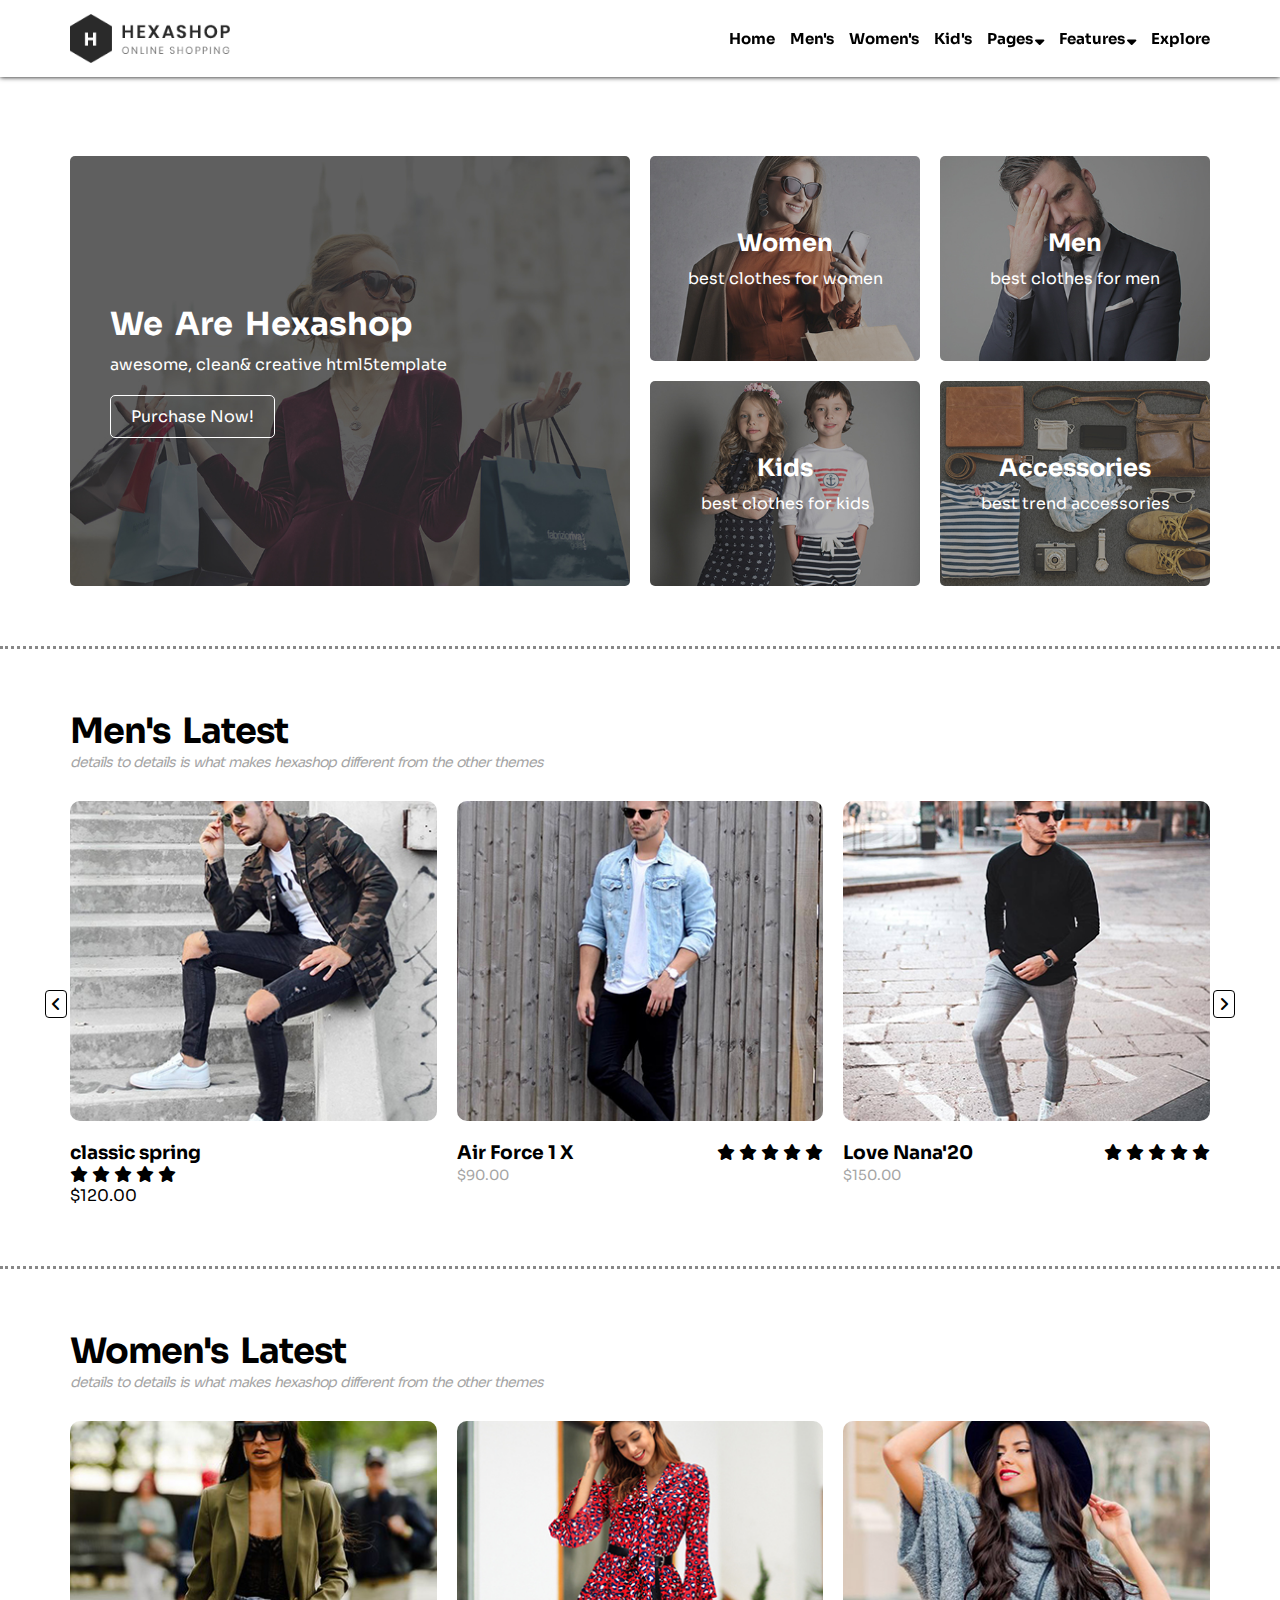
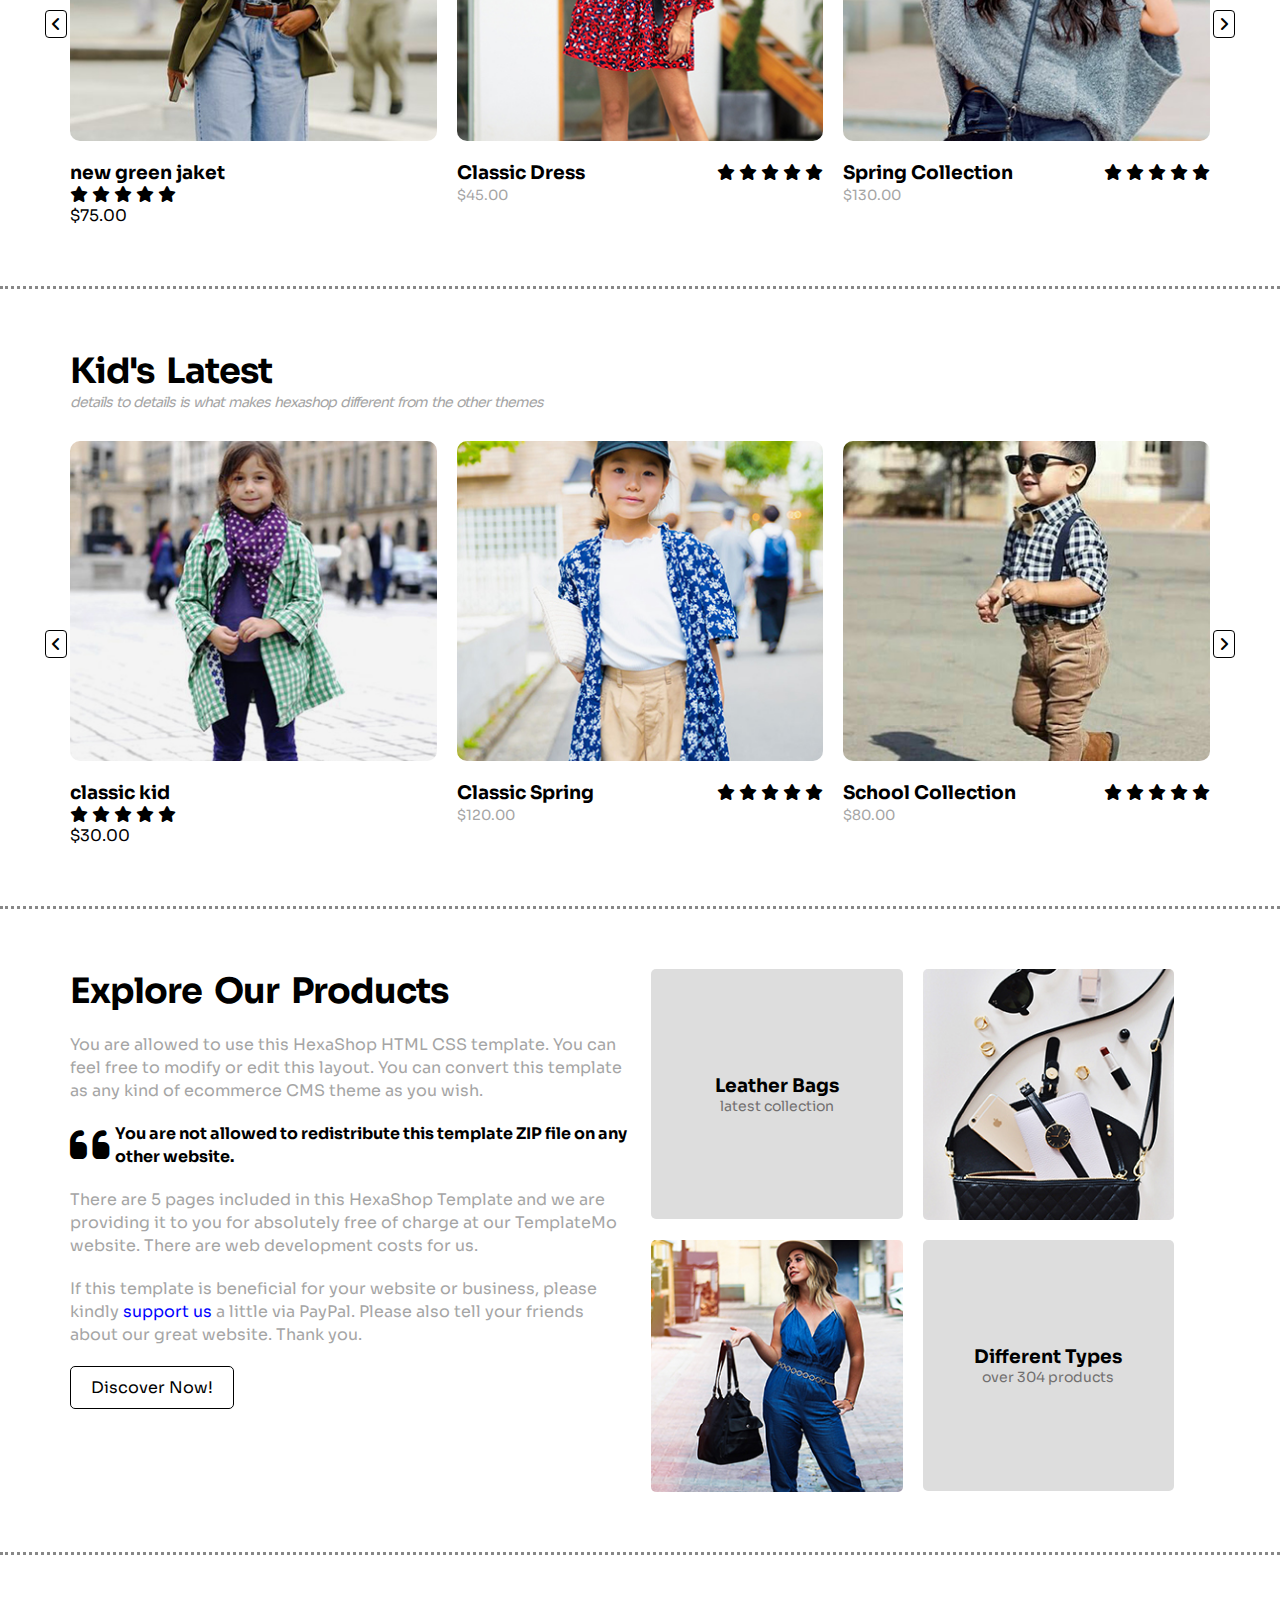
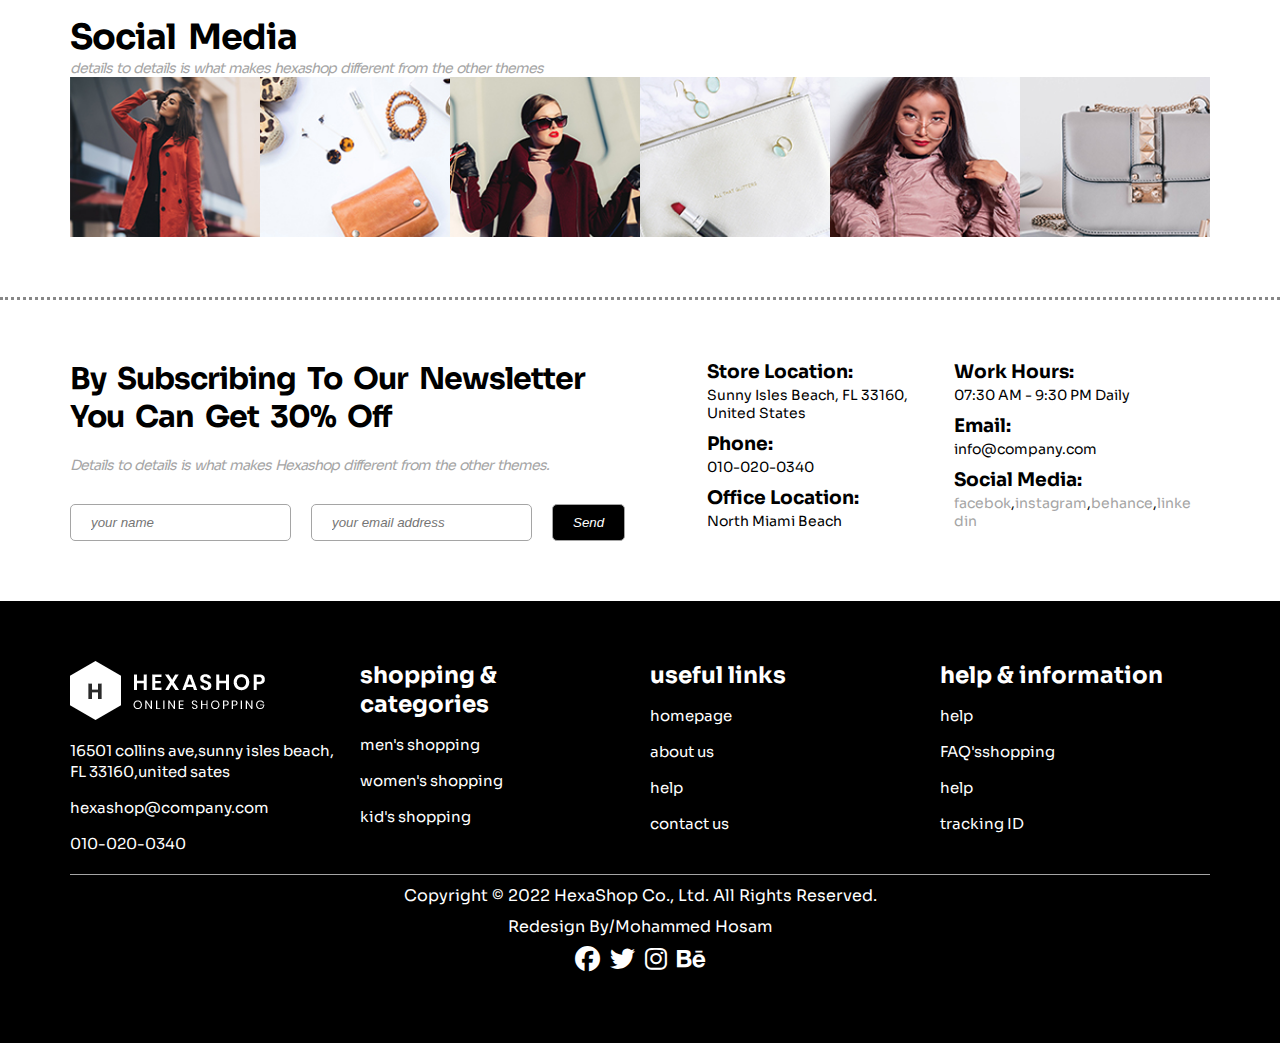
<file: index.html>
<!DOCTYPE html>
<html lang="en">

<head>
    <meta charset="UTF-8">
    <meta name="viewport" content="width=device-width, initial-scale=1.0">
    <title>hexashop</title>
    <link rel="icon" type="icon/x-image" href="">
    <!-- ------------google fonts------------ -->
    <link rel="preconnect" href="https://fonts.googleapis.com">
    <link rel="preconnect" href="https://fonts.gstatic.com" crossorigin>
    <link href="https://fonts.googleapis.com/css2?family=Sora:wght@100..800&display=swap" rel="stylesheet">
    <!-- ------------google fonts------------ -->
    <!-- ---------------css file---------------- -->
    <!-- <link rel="stylesheet" href="css/normalize.css"> -->
    <link rel="stylesheet" href="css/all.min.css">
    <link rel="stylesheet" href="css/style.css">
    <link rel="stylesheet" href="css/responsive.css">
    <!-- ---------------css file---------------- -->

</head>

<body>
    <header>
        <div class="container">
            <img src="images/logo.png" alt="">
            <nav>
                <i class="fa-solid fa-ellipsis-vertical"></i>
                <ul class="links">
                    <li><a href="index.html" class="fa1">home</a></li>
                    <li><a href="#man" class="fa1">men's</a></li>
                    <li><a href="#women" class="fa1">women's</a></li>
                    <li><a href="#kid" class="fa1">kid's</a></li>
                    <li class="fa1 pages int-link">pages<i class="fa-solid fa-sort-down"></i>
                        <ul>
                            <li><a href="about.html">about us</a></li>
                            <li><a href="products.html">products</a></li>
                            <li><a href="single.html">single product</a></li>
                            <li><a href="contact.html">contact us</a></li>
                        </ul>
                    </li>
                    <li class="fa1 feat int-link">
                        features<i class="fa-solid fa-sort-down"></i>
                        <ul>
                            <li><a href="##">features page 1</a></li>
                            <li><a href="##">features page 2</a></li>
                            <li><a href="##">features page 3</a></li>
                        </ul>
                    </li>
                    <li><a href="index.html" class="fa1">explore</a></li>
                </ul>
            </nav>
        </div>
    </header>
    <!-- -----------start main-sec--------------- -->
    <div class="main-sec border-cl">
        <div class="container ">
            <div class="box">
                <h1>we are hexashop</h1>
                <p>awesome, clean& creative <span>html5</span>template </p>
                <a href="##">purchase now!</a>
            </div>
            <div class="box">
                <h2>women</h2>
                <p>best clothes for women</p>
                <div class="title">
                    <h2>women</h2>
                    <p>Lorem ipsum, dolor sit amet consectetur adipisicing elit.</p>
                    <a href="##">discover more</a>
                </div>
            </div>
            <div class="box">
                <h2>men</h2>
                <p>best clothes for men</p>
                <div class="title">
                    <h2>men</h2>
                    <p>Lorem ipsum, dolor sit amet consectetur adipisicing elit.</p>
                    <a href="##">discover more</a>
                </div>
            </div>
            <div class="box">
                <h2>kids</h2>
                <p>best clothes for kids</p>
                <div class="title">
                    <h2>kids</h2>
                    <p>Lorem ipsum, dolor sit amet consectetur adipisicing elit.</p>
                    <a href="##">discover more</a>
                </div>
            </div>
            <div class="box">
                <h2>accessories</h2>
                <p>best trend accessories</p>
                <div class="title">
                    <h2>accessories</h2>
                    <p>Lorem ipsum, dolor sit amet consectetur adipisicing elit.</p>
                    <a href="##">discover more</a>
                </div>
            </div>
        </div>
    </div>
    </div>
    <!-- -----------end main-sec--------------- -->
    <!-- ---------------start man--------------- -->
    <div class="man border-cl" id="man">
        <div class="container">
            <h2 class="h2-title">men's latest</h2>
            <p class="p-title">details to details is what makes hexashop different from the other themes</p>
            <div class="boxs">
                <div class="box">
                    <div class="img">
                        <div class="icons">
                            <a href="single.html"><i class="fa-solid fa-eye"></i></a>
                            <a href="single.html"><i class="fa-solid fa-star"></i></a>
                            <a href="single.html"><i class="fa-solid fa-cart-shopping"></i></a>
                        </div>
                    </div>
                    <div class="text"></div>
                    <div>
                        <h3>classic spring</h3>
                        <div class="ic">
                            <i class="fa-solid fa-star"></i>
                            <i class="fa-solid fa-star"></i>
                            <i class="fa-solid fa-star"></i>
                            <i class="fa-solid fa-star"></i>
                            <i class="fa-solid fa-star"></i>
                        </div>
                    </div>
                    <span>$120.00</span>
                </div>
                <div class="box">
                    <div class="img">
                        <div class="icons">
                            <a href="single.html"><i class="fa-solid fa-eye"></i></a>
                            <a href="single.html"><i class="fa-solid fa-star"></i></a>
                            <a href="single.html"><i class="fa-solid fa-cart-shopping"></i></a>
                        </div>
                    </div>
                    <div class="text">
                        <div>
                            <h3>air force 1 x</h3>
                            <div class="ic">
                                <i class="fa-solid fa-star"></i>
                                <i class="fa-solid fa-star"></i>
                                <i class="fa-solid fa-star"></i>
                                <i class="fa-solid fa-star"></i>
                                <i class="fa-solid fa-star"></i>
                            </div>
                        </div>
                        <span>$90.00</span>
                    </div>
                </div>
                <div class="box">
                    <div class="img">
                        <div class="icons">
                            <a href="single.html"><i class="fa-solid fa-eye"></i></a>
                            <a href="single.html"><i class="fa-solid fa-star"></i></a>
                            <a href="single.html"><i class="fa-solid fa-cart-shopping"></i></a>
                        </div>
                    </div>
                    <div class="text">
                        <div>
                            <h3>love nana'20</h3>
                            <div class="ic">
                                <i class="fa-solid fa-star"></i>
                                <i class="fa-solid fa-star"></i>
                                <i class="fa-solid fa-star"></i>
                                <i class="fa-solid fa-star"></i>
                                <i class="fa-solid fa-star"></i>
                            </div>
                        </div>
                        <span>$150.00</span>
                    </div>
                </div>
                <div class="arrows">
                    <i class="fa-solid fa-angle-left"></i>
                    <i class="fa-solid fa-angle-right"></i>
                </div>
            </div>
        </div>
    </div>
    <!-- ---------------end man--------------- -->
    <!-- ---------------start women--------------- -->
    <div class="women border-cl" id="women">
        <div class="container">
            <h2 class="h2-title">women's latest</h2>
            <p class="p-title">details to details is what makes hexashop different from the other themes</p>
            <div class="boxs">
                <div class="box">
                    <div class="img">
                        <div class="icons">
                            <a href="single.html"><i class="fa-solid fa-eye"></i></a>
                            <a href="single.html"><i class="fa-solid fa-star"></i></a>
                            <a href="single.html"><i class="fa-solid fa-cart-shopping"></i></a>
                        </div>
                    </div>
                    <div class="text"></div>
                    <div>
                        <h3>new green jaket</h3>
                        <div class="ic">
                            <i class="fa-solid fa-star"></i>
                            <i class="fa-solid fa-star"></i>
                            <i class="fa-solid fa-star"></i>
                            <i class="fa-solid fa-star"></i>
                            <i class="fa-solid fa-star"></i>
                        </div>
                    </div>
                    <span>$75.00</span>
                </div>
                <div class="box">
                    <div class="img">
                        <div class="icons">
                            <a href="single.html"><i class="fa-solid fa-eye"></i></a>
                            <a href="single.html"><i class="fa-solid fa-star"></i></a>
                            <a href="single.html"><i class="fa-solid fa-cart-shopping"></i></a>
                        </div>
                    </div>
                    <div class="text">
                        <div>
                            <h3>classic dress</h3>
                            <div class="ic">
                                <i class="fa-solid fa-star"></i>
                                <i class="fa-solid fa-star"></i>
                                <i class="fa-solid fa-star"></i>
                                <i class="fa-solid fa-star"></i>
                                <i class="fa-solid fa-star"></i>
                            </div>
                        </div>
                        <span>$45.00</span>
                    </div>
                </div>
                <div class="box">
                    <div class="img">
                        <div class="icons">
                            <a href="single.html"><i class="fa-solid fa-eye"></i></a>
                            <a href="single.html"><i class="fa-solid fa-star"></i></a>
                            <a href="single.html"><i class="fa-solid fa-cart-shopping"></i></a>
                        </div>
                    </div>
                    <div class="text">
                        <div>
                            <h3>spring collection</h3>
                            <div class="ic">
                                <i class="fa-solid fa-star"></i>
                                <i class="fa-solid fa-star"></i>
                                <i class="fa-solid fa-star"></i>
                                <i class="fa-solid fa-star"></i>
                                <i class="fa-solid fa-star"></i>
                            </div>
                        </div>
                        <span>$130.00</span>
                    </div>
                </div>
                <div class="arrows">
                    <i class="fa-solid fa-angle-left"></i>
                    <i class="fa-solid fa-angle-right"></i>
                </div>
            </div>
        </div>
    </div>
    <!-- ---------------end women--------------- -->
    <!-- ---------------start kid--------------- -->
    <div class="kid border-cl" id="ked">
        <div class="container">
            <h2 class="h2-title">kid's latest</h2>
            <p class="p-title">details to details is what makes hexashop different from the other themes</p>
            <div class="boxs">
                <div class="box">
                    <div class="img">
                        <div class="icons">
                            <a href="single.html"><i class="fa-solid fa-eye"></i></a>
                            <a href="single.html"><i class="fa-solid fa-star"></i></a>
                            <a href="single.html"><i class="fa-solid fa-cart-shopping"></i></a>
                        </div>
                    </div>
                    <div class="text"></div>
                    <div>
                        <h3>classic kid</h3>
                        <div class="ic">
                            <i class="fa-solid fa-star"></i>
                            <i class="fa-solid fa-star"></i>
                            <i class="fa-solid fa-star"></i>
                            <i class="fa-solid fa-star"></i>
                            <i class="fa-solid fa-star"></i>
                        </div>
                    </div>
                    <span>$30.00</span>
                </div>
                <div class="box">
                    <div class="img">
                        <div class="icons">
                            <a href="single.html"><i class="fa-solid fa-eye"></i></a>
                            <a href="single.html"><i class="fa-solid fa-star"></i></a>
                            <a href="single.html"><i class="fa-solid fa-cart-shopping"></i></a>
                        </div>
                    </div>
                    <div class="text">
                        <div>
                            <h3>classic spring</h3>
                            <div class="ic">
                                <i class="fa-solid fa-star"></i>
                                <i class="fa-solid fa-star"></i>
                                <i class="fa-solid fa-star"></i>
                                <i class="fa-solid fa-star"></i>
                                <i class="fa-solid fa-star"></i>
                            </div>
                        </div>
                        <span>$120.00</span>
                    </div>
                </div>
                <div class="box">
                    <div class="img">
                        <div class="icons">
                            <a href="single.html"><i class="fa-solid fa-eye"></i></a>
                            <a href="single.html"><i class="fa-solid fa-star"></i></a>
                            <a href="single.html"><i class="fa-solid fa-cart-shopping"></i></a>
                        </div>
                    </div>
                    <div class="text">
                        <div>
                            <h3>school collection</h3>
                            <div class="ic">
                                <i class="fa-solid fa-star"></i>
                                <i class="fa-solid fa-star"></i>
                                <i class="fa-solid fa-star"></i>
                                <i class="fa-solid fa-star"></i>
                                <i class="fa-solid fa-star"></i>
                            </div>
                        </div>
                        <span>$80.00</span>
                    </div>
                </div>
                <div class="arrows">
                    <i class="fa-solid fa-angle-left"></i>
                    <i class="fa-solid fa-angle-right"></i>
                </div>
            </div>
        </div>
    </div>
    <!-- ---------------end kid--------------- -->
    <!-- -------------------start products----------------- -->
    <div class="products border-cl">
        <div class="container">
            <div class="left">
                <h2 class="h2-title">explore our products</h2>
                <p>You are allowed to use this HexaShop HTML CSS template. You can feel free to modify or edit this
                    layout. You can convert this template as any kind of ecommerce CMS theme as you wish.</p>
                <p><i class="fa-solid fa-quote-left"></i>You are not allowed to redistribute this template ZIP file on
                    any other website.</p>
                <p>There are 5 pages included in this HexaShop Template and we are providing it to you for absolutely
                    free of charge at our TemplateMo website. There are web development costs for us.</p>
                <p>If this template is beneficial for your website or business, please kindly <span><a
                            href="https://www.paypal.com/paypalme/templatemo" title="paypal">support us</a></span> a
                    little via
                    PayPal. Please also tell your friends about our great website. Thank you.</p>
                <a href="products.html" class="dis">discover now!</a>
            </div>
            <div class="right">
                <div class="tx sa">
                    <h3>leather bags</h3>
                    <p>latest collection</p>
                </div>
                <img src="images/explore-image-01.jpg" alt="" class="ex sa">
                <div class="tx sa">
                    <h3>different types</h3>
                    <p>over 304 products</p>
                </div>
                <img src="images/explore-image-02.jpg" alt="" class="ex sa">
            </div>
        </div>
    </div>
    <!-- -------------------end products----------------- -->
    <!-- -----------------------start social----------------- -->
    <div class="social border-cl">
        <div class="container">
            <h2 class="h2-title">social media </h2>
            <p class="p-title">details to details is what makes hexashop different from the other themes</p>
            <div class="insta">
                <div class="img img1"></div>
                <div class="img img2"></div>
                <div class="img img3"></div>
                <div class="img img4"></div>
                <div class="img img5"></div>
                <div class="img img6"></div>
            </div>
        </div>
    </div>
    <!-- -----------------------end social----------------- -->
    <!-- --------------------------start sub------------------- -->
    <div class="sub">
        <div class="container">
            <div class="left">
                <h2 class="h2-title">by subscribing to our newsletter you can get 30% off</h2>
                <p class="p-title">Details to details is what makes Hexashop different from the other themes.</p>
                <form action="">
                    <input type="text" name="user" placeholder="your name">
                    <input type="email" name="mail" placeholder="your email address">
                    <input type="submit" value="send">
                </form>
            </div>
            <div class="right">
                <div class="info">
                    <div>
                        <h3>Store Location:</h3>
                        <p>Sunny Isles Beach, FL 33160, United States</p>
                    </div>

                    <div>
                        <h3>Phone:</h3>
                        <p>010-020-0340</p>
                    </div>

                    <div>
                        <h3>Office Location:</h3>
                        <p>North Miami Beach</p>
                    </div>
                </div>

                <div class="info">
                    <div>
                        <h3>Work Hours:</h3>
                        <p>07:30 AM - 9:30 PM Daily</p>
                    </div>

                    <div>
                        <h3>Email:</h3>
                        <p>info@company.com</p>
                    </div>

                    <div>
                        <h3>Social Media:
                        </h3>
                        <p><a href="##">facebok</a>,<a href="##">instagram</a>,<a href="##">behance</a>,<a
                                href="##">linkedin</a></p>
                    </div>
                </div>
            </div>
        </div>
    </div>
    <!-- --------------------------end sub------------------- -->
    <!-- ----------------------------start footer--------------- -->
    <footer>
        <div class="container">
            <div class="up">
                <div class="part">
                    <img src="images/white-logo.png" alt="">
                    <ul>
                        <li><a href="##">16501 collins ave,sunny isles beach, FL 33160,united sates</a></li>
                        <li><a href="mailto:hexashop@company.com">hexashop@company.com</a></li>
                        <li><a href="##">010-020-0340</a></li>
                    </ul>
                </div>
                <div class="part">
                    <h3>shopping & categories</h3>
                    <ul>
                        <li><a href="#man">men's shopping</a></li>
                        <li><a href="women">women's shopping</a></li>
                        <li><a href="kid">kid's shopping</a></li>
                    </ul>
                </div>
                <div class="part">
                    <h3>useful links</h3>
                    <ul>
                        <li><a href="index.html">homepage</a></li>
                        <li><a href="about.html">about us</a></li>
                        <li><a href="index.html">help</a></li>
                        <li><a href="contact.html">contact us</a></li>
                    </ul>
                </div>
                <div class="part">
                    <h3>help & information</h3>
                    <ul>
                        <li><a href="index.html">help</a></li>
                        <li><a href="index.html">FAQ'sshopping</a></li>
                        <li><a href="index.html">help</a></li>
                        <li><a href="index.html">tracking ID</a></li>
                    </ul>
                </div>
            </div>
            <div class="down">
                <p>Copyright © 2022 HexaShop Co., Ltd. All Rights Reserved.</p>
                <p>redesign by/mohammed hosam</p>
                <div class="social-footer">
                    <a href="##"><i class="fa-brands fa-facebook"></i></a>
                    <a href="##"><i class="fa-brands fa-twitter"></i></a>
                    <a href="##"><i class="fa-brands fa-instagram"></i></a>
                    <a href="##"><i class="fa-brands fa-behance"></i></a>
                </div>
            </div>
    </footer>
    <!-- ----------------------------end footer--------------- -->
</body>

</html>
</file>
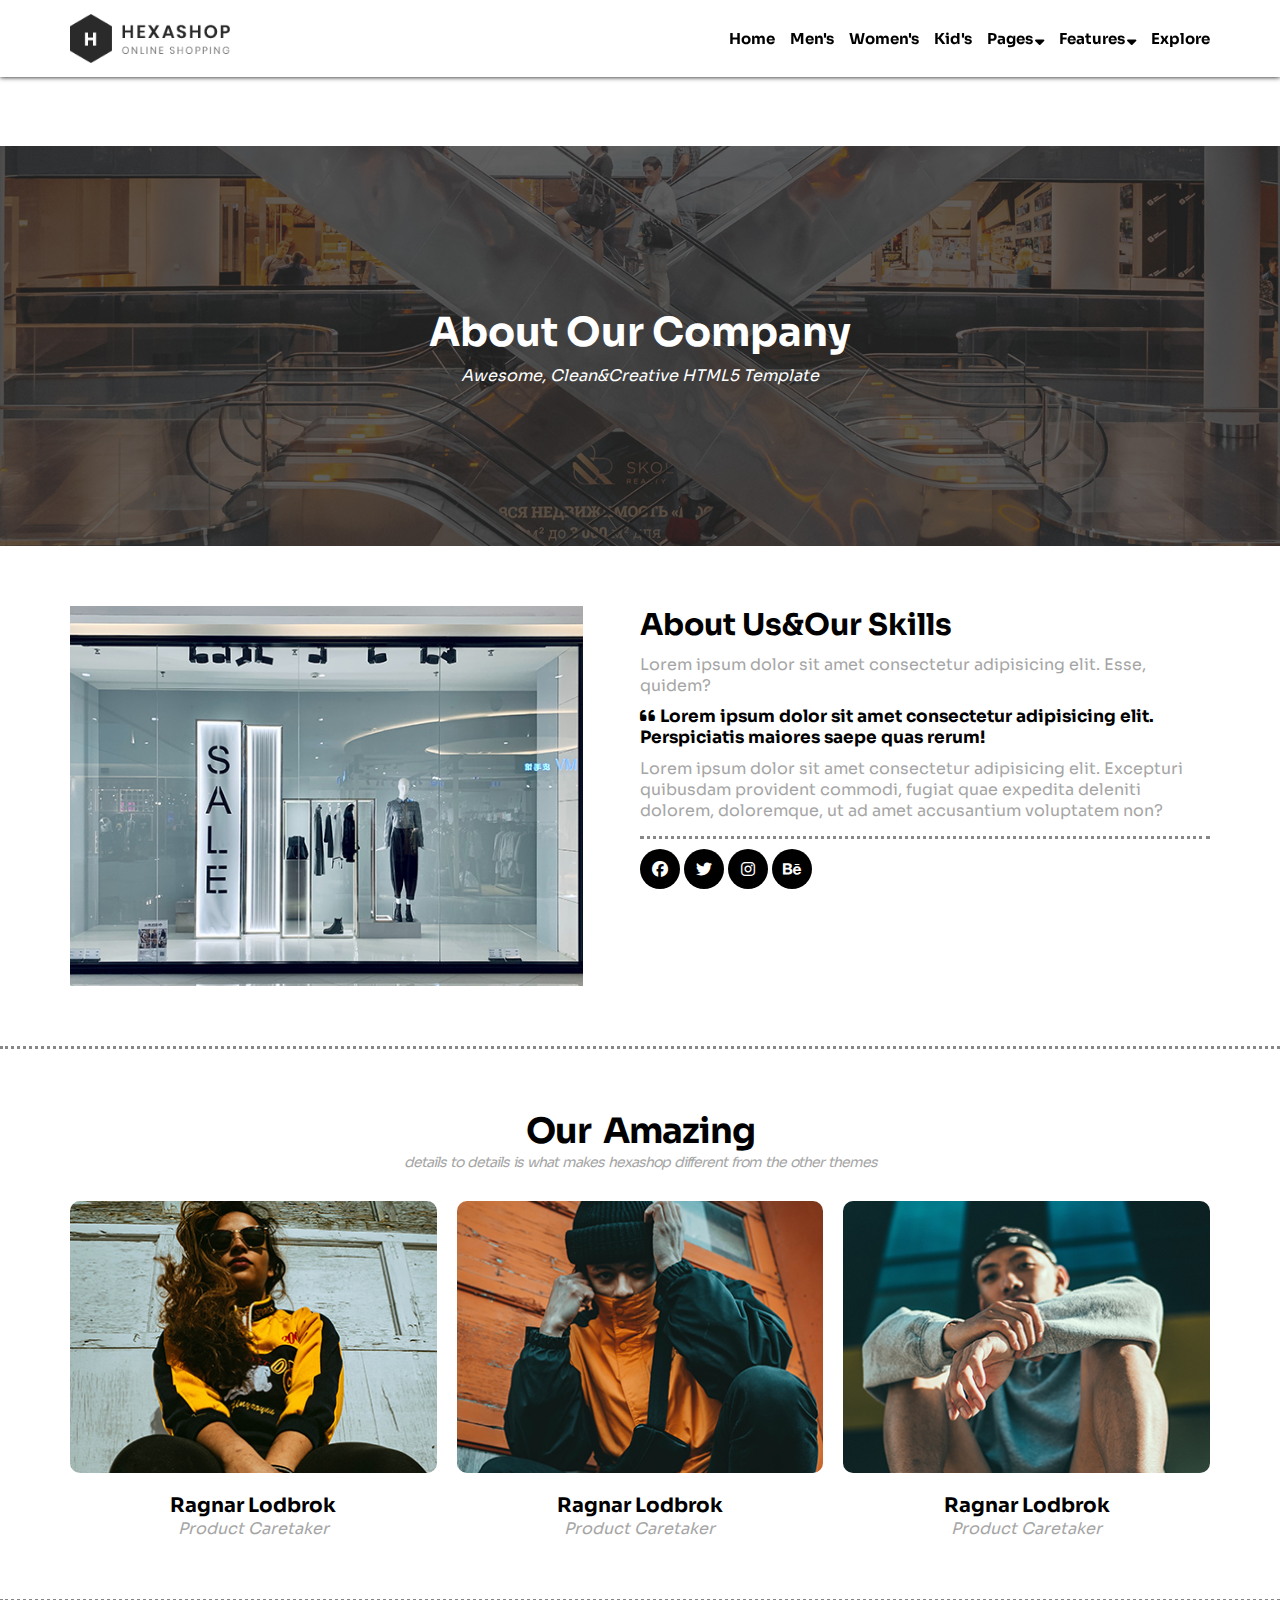
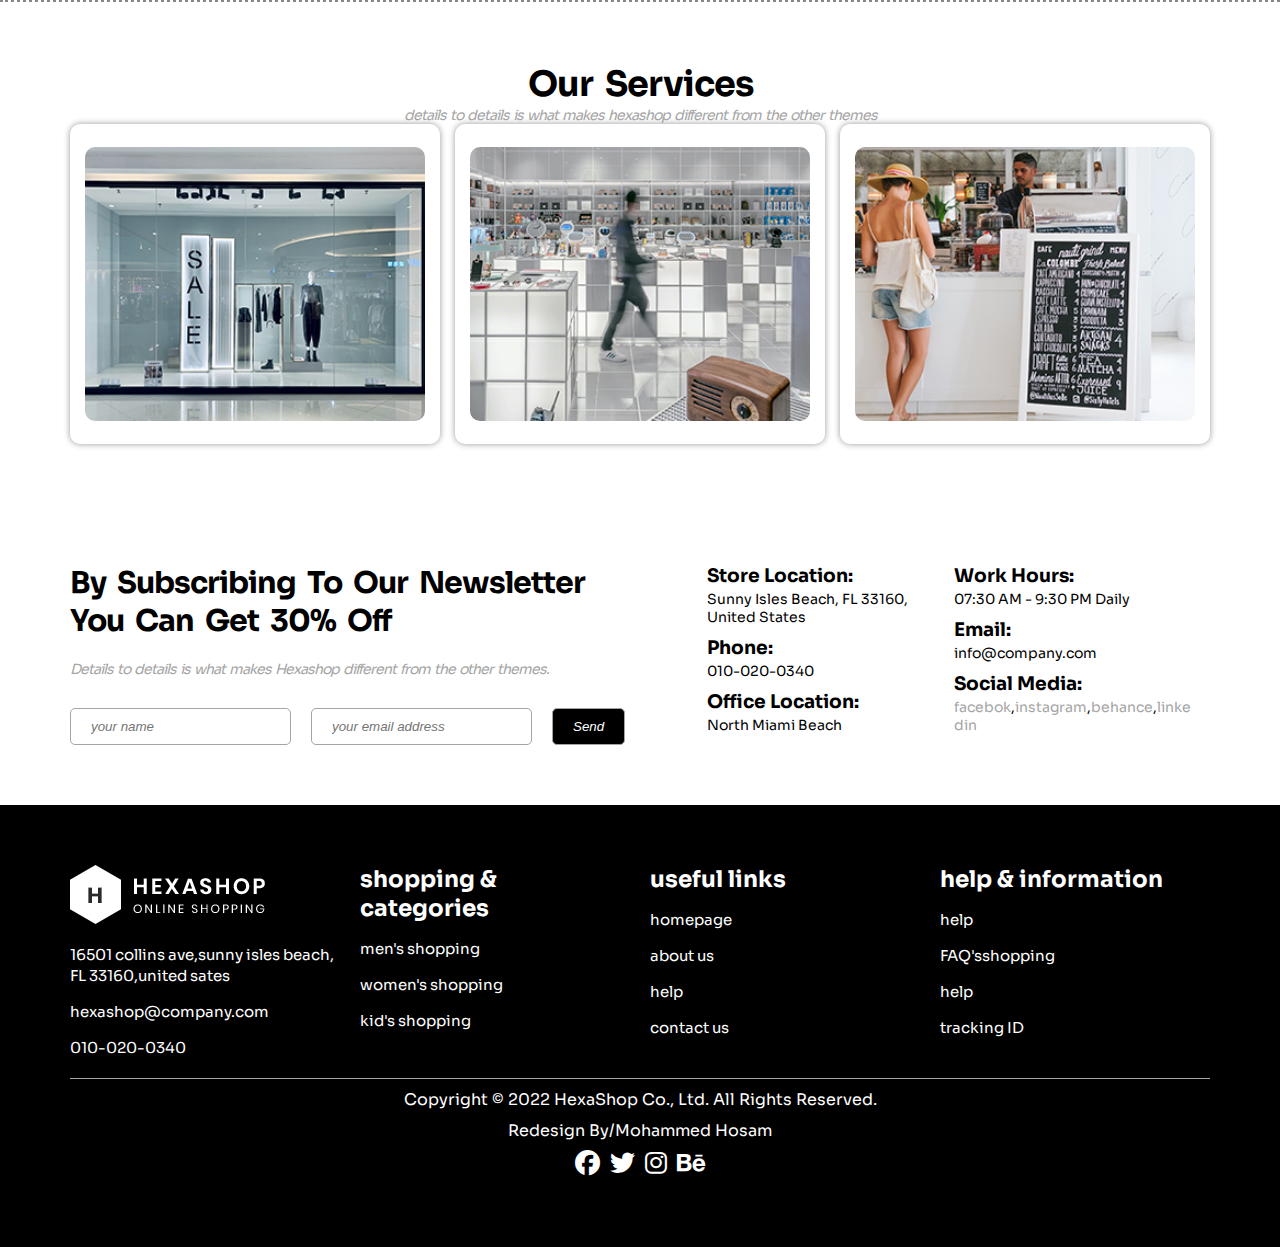
<file: about.html>
<!DOCTYPE html>
<html lang="en">

<head>
    <meta charset="UTF-8">
    <meta name="viewport" content="width=device-width, initial-scale=1.0">
    <title>about us</title>
    <!-- ------------google fonts------------ -->
    <link rel="preconnect" href="https://fonts.googleapis.com">
    <link rel="preconnect" href="https://fonts.gstatic.com" crossorigin>
    <link href="https://fonts.googleapis.com/css2?family=Sora:wght@100..800&display=swap" rel="stylesheet">
    <!-- ------------google fonts------------ -->
    <!-- ---------------css file---------------- -->
    <!-- <link rel="stylesheet" href="css/normalize.css"> -->
    <link rel="stylesheet" href="css/all.min.css">
    <link rel="stylesheet" href="css/about.css">
    <link rel="stylesheet" href="css/about-responsive.css">
    <!-- ---------------css file---------------- -->
</head>

<body>
    <header>
        <div class="container">
            <img src="images/logo.png" alt="">
            <nav>
                <i class="fa-solid fa-ellipsis-vertical"></i>
                <ul class="links">
                    <li><a href="index.html" class="fa1">home</a></li>
                    <li><a href="index.html" class="fa1">men's</a></li>
                    <li><a href="index.html" class="fa1">women's</a></li>
                    <li><a href="index.html" class="fa1">kid's</a></li>
                    <li class="fa1 pages int-link">pages<i class="fa-solid fa-sort-down"></i>
                        <ul>
                            <li><a href="about.html">about us</a></li>
                            <li><a href="products.html">products</a></li>
                            <li><a href="single.html">single product</a></li>
                            <li><a href="contact.html">contact us</a></li>
                        </ul>
                    </li>
                    <li class="fa1 feat int-link">
                        features<i class="fa-solid fa-sort-down"></i>
                        <ul>
                            <li><a href="##">features page 1</a></li>
                            <li><a href="##">features page 2</a></li>
                            <li><a href="##">features page 3</a></li>
                        </ul>
                    </li>
                    <li><a href="index.html" class="fa1">explore</a></li>
                </ul>
            </nav>
        </div>
    </header>
    <!-- -----------------start landing------------------- -->
    <div class="landing">
        <h1>about our company</h1>
        <p>awesome, clean&creative HTML5 template</p>
    </div>
    <!-- -----------------end landing------------------- -->
    <!-- ---------------------start about--------------------- -->
    <div class="about border-cl ">
        <div class="container">
            <img src="images/about-left-image.jpg" alt="">
            <div class="text ">
                <h3>about us&our skills</h3>
                <p>Lorem ipsum dolor sit amet consectetur adipisicing elit. Esse, quidem?</p>
                <p class="quote">
                    <i class="fa-solid fa-quote-left"></i>
                    Lorem ipsum dolor sit amet consectetur adipisicing elit. Perspiciatis maiores saepe quas rerum!
                </p>
                <p class="border-cl">Lorem ipsum dolor sit amet consectetur adipisicing elit. Excepturi quibusdam
                    provident commodi,
                    fugiat quae expedita deleniti dolorem, doloremque, ut ad amet accusantium voluptatem non?</p>
                <div class="social-text">
                    <a href="##"><i class="fa-brands fa-facebook"></i></a>
                    <a href="##"><i class="fa-brands fa-twitter"></i></a>
                    <a href="##"><i class="fa-brands fa-instagram"></i></a>
                    <a href="##"><i class="fa-brands fa-behance"></i></a>
                </div>
            </div>
        </div>
    </div>
    <!-- ---------------------end about--------------------- -->
    <!-- ----------------------start team------------------ -->
    <div class="team border-cl">
        <div class="container">
            <h2 class="h2-title">our amazing</h2>
            <p class="p-title">
                details to details is what makes hexashop different from the other themes
            </p>
            <div class="boxs">
                <div class="box">
                    <div class="img">
                        <div class="soc">
                            <a href="##"><i class="fa-brands fa-facebook"></i></a>
                            <a href="##"><i class="fa-brands fa-twitter"></i></a>
                            <a href="##"><i class="fa-brands fa-instagram"></i></a>
                            <a href="##"><i class="fa-brands fa-behance"></i></a>
                        </div>
                    </div>
                    <div class="tx">
                        <h3>ragnar lodbrok</h3>
                        <p>product caretaker</p>
                    </div>
                </div>

                <div class="box">
                    <div class="img">
                        <div class="soc">
                            <a href="##"><i class="fa-brands fa-facebook"></i></a>
                            <a href="##"><i class="fa-brands fa-twitter"></i></a>
                            <a href="##"><i class="fa-brands fa-instagram"></i></a>
                            <a href="##"><i class="fa-brands fa-behance"></i></a>
                        </div>
                    </div>
                    <div class="tx">
                        <h3>ragnar lodbrok</h3>
                        <p>product caretaker</p>
                    </div>
                </div>

                <div class="box">
                    <div class="img">
                        <div class="soc">
                            <a href="##"><i class="fa-brands fa-facebook"></i></a>
                            <a href="##"><i class="fa-brands fa-twitter"></i></a>
                            <a href="##"><i class="fa-brands fa-instagram"></i></a>
                            <a href="##"><i class="fa-brands fa-behance"></i></a>
                        </div>
                    </div>
                    <div class="tx">
                        <h3>ragnar lodbrok</h3>
                        <p>product caretaker</p>
                    </div>
                </div>
            </div>
        </div>
    </div>
    <!-- ----------------------end team------------------ -->
    <!-- -----------------------start services----------------- -->
    <div class="ser">
        <div class="container">
            <h2 class="h2-title">our services</h2>
            <p class="p-title">details to details is what makes hexashop different from the other themes</p>
            <div class="boxs">
                <div class="box">
                    <div class="b1">
                        <div class="front face">
                            <img src="images/service-01.jpg" alt="">
                        </div>
                        <div class="back face">
                            <h3>synther vaporware</h3>
                            <p>Lorem ipsum dolor sit amet, consectetur
                                adipisicing elit. Rerum optio veniam est!</p>
                        </div>
                    </div>
                </div>

                <div class="box">
                    <div class="b1">
                        <div class="front face">
                            <img src="images/service-02.jpg" alt="">
                        </div>
                        <div class="back face">
                            <h3>locavore squidward</h3>
                            <p>Lorem ipsum dolor sit amet, consectetur
                                adipisicing elit. Rerum optio veniam est!</p>
                        </div>
                    </div>
                </div>

                <div class="box">
                    <div class="b1">
                        <div class="front face">
                            <img src="images/service-03.jpg" alt="">
                        </div>
                        <div class="back face">
                            <h3>health gothfarm</h3>
                            <p>Lorem ipsum dolor sit amet, consectetur
                                adipisicing elit. Rerum optio veniam est!</p>
                        </div>
                    </div>
                </div>
            </div>

        </div>
    </div>
    <!-- -----------------------end services----------------- -->
    <!-- --------------------------start sub------------------- -->
    <div class="sub">
        <div class="container">
            <div class="left">
                <h2 class="h2-title">by subscribing to our newsletter you can get 30% off</h2>
                <p class="p-title">Details to details is what makes Hexashop different from the other themes.</p>
                <form action="">
                    <input type="text" name="user" placeholder="your name">
                    <input type="email" name="mail" placeholder="your email address">
                    <input type="submit" value="send">
                </form>
            </div>
            <div class="right">
                <div class="info">
                    <div>
                        <h3>Store Location:</h3>
                        <p>Sunny Isles Beach, FL 33160, United States</p>
                    </div>

                    <div>
                        <h3>Phone:</h3>
                        <p>010-020-0340</p>
                    </div>

                    <div>
                        <h3>Office Location:</h3>
                        <p>North Miami Beach</p>
                    </div>
                </div>

                <div class="info">
                    <div>
                        <h3>Work Hours:</h3>
                        <p>07:30 AM - 9:30 PM Daily</p>
                    </div>

                    <div>
                        <h3>Email:</h3>
                        <p>info@company.com</p>
                    </div>

                    <div>
                        <h3>Social Media:
                        </h3>
                        <p><a href="##">facebok</a>,<a href="##">instagram</a>,<a href="##">behance</a>,<a
                                href="##">linkedin</a></p>
                    </div>
                </div>
            </div>
        </div>
    </div>
    <!-- --------------------------end sub------------------- -->
    <!-- ----------------------------start footer--------------- -->
    <footer>
        <div class="container">
            <div class="up">
                <div class="part">
                    <img src="images/white-logo.png" alt="">
                    <ul>
                        <li><a href="##">16501 collins ave,sunny isles beach, FL 33160,united sates</a></li>
                        <li><a href="mailto:hexashop@company.com">hexashop@company.com</a></li>
                        <li><a href="##">010-020-0340</a></li>
                    </ul>
                </div>
                <div class="part">
                    <h3>shopping & categories</h3>
                    <ul>
                        <li><a href="about.html">men's shopping</a></li>
                        <li><a href="about.html">women's shopping</a></li>
                        <li><a href="about.html">kid's shopping</a></li>
                    </ul>
                </div>
                <div class="part">
                    <h3>useful links</h3>
                    <ul>
                        <li><a href="index.html">homepage</a></li>
                        <li><a href="index.html">about us</a></li>
                        <li><a href="index.html">help</a></li>
                        <li><a href="index.html">contact us</a></li>
                    </ul>
                </div>
                <div class="part">
                    <h3>help & information</h3>
                    <ul>
                        <li><a href="index.html">help</a></li>
                        <li><a href="index.html">FAQ'sshopping</a></li>
                        <li><a href="index.html">help</a></li>
                        <li><a href="index.html">tracking ID</a></li>
                    </ul>
                </div>
            </div>
            <div class="down">
                <p>Copyright © 2022 HexaShop Co., Ltd. All Rights Reserved.</p>
                <p>redesign by/mohammed hosam</p>
                <div class="social-footer">
                    <a href="##"><i class="fa-brands fa-facebook"></i></a>
                    <a href="##"><i class="fa-brands fa-twitter"></i></a>
                    <a href="##"><i class="fa-brands fa-instagram"></i></a>
                    <a href="##"><i class="fa-brands fa-behance"></i></a>
                </div>
            </div>
    </footer>
    <!-- ----------------------------end footer--------------- -->
</body>

</html>
</file>
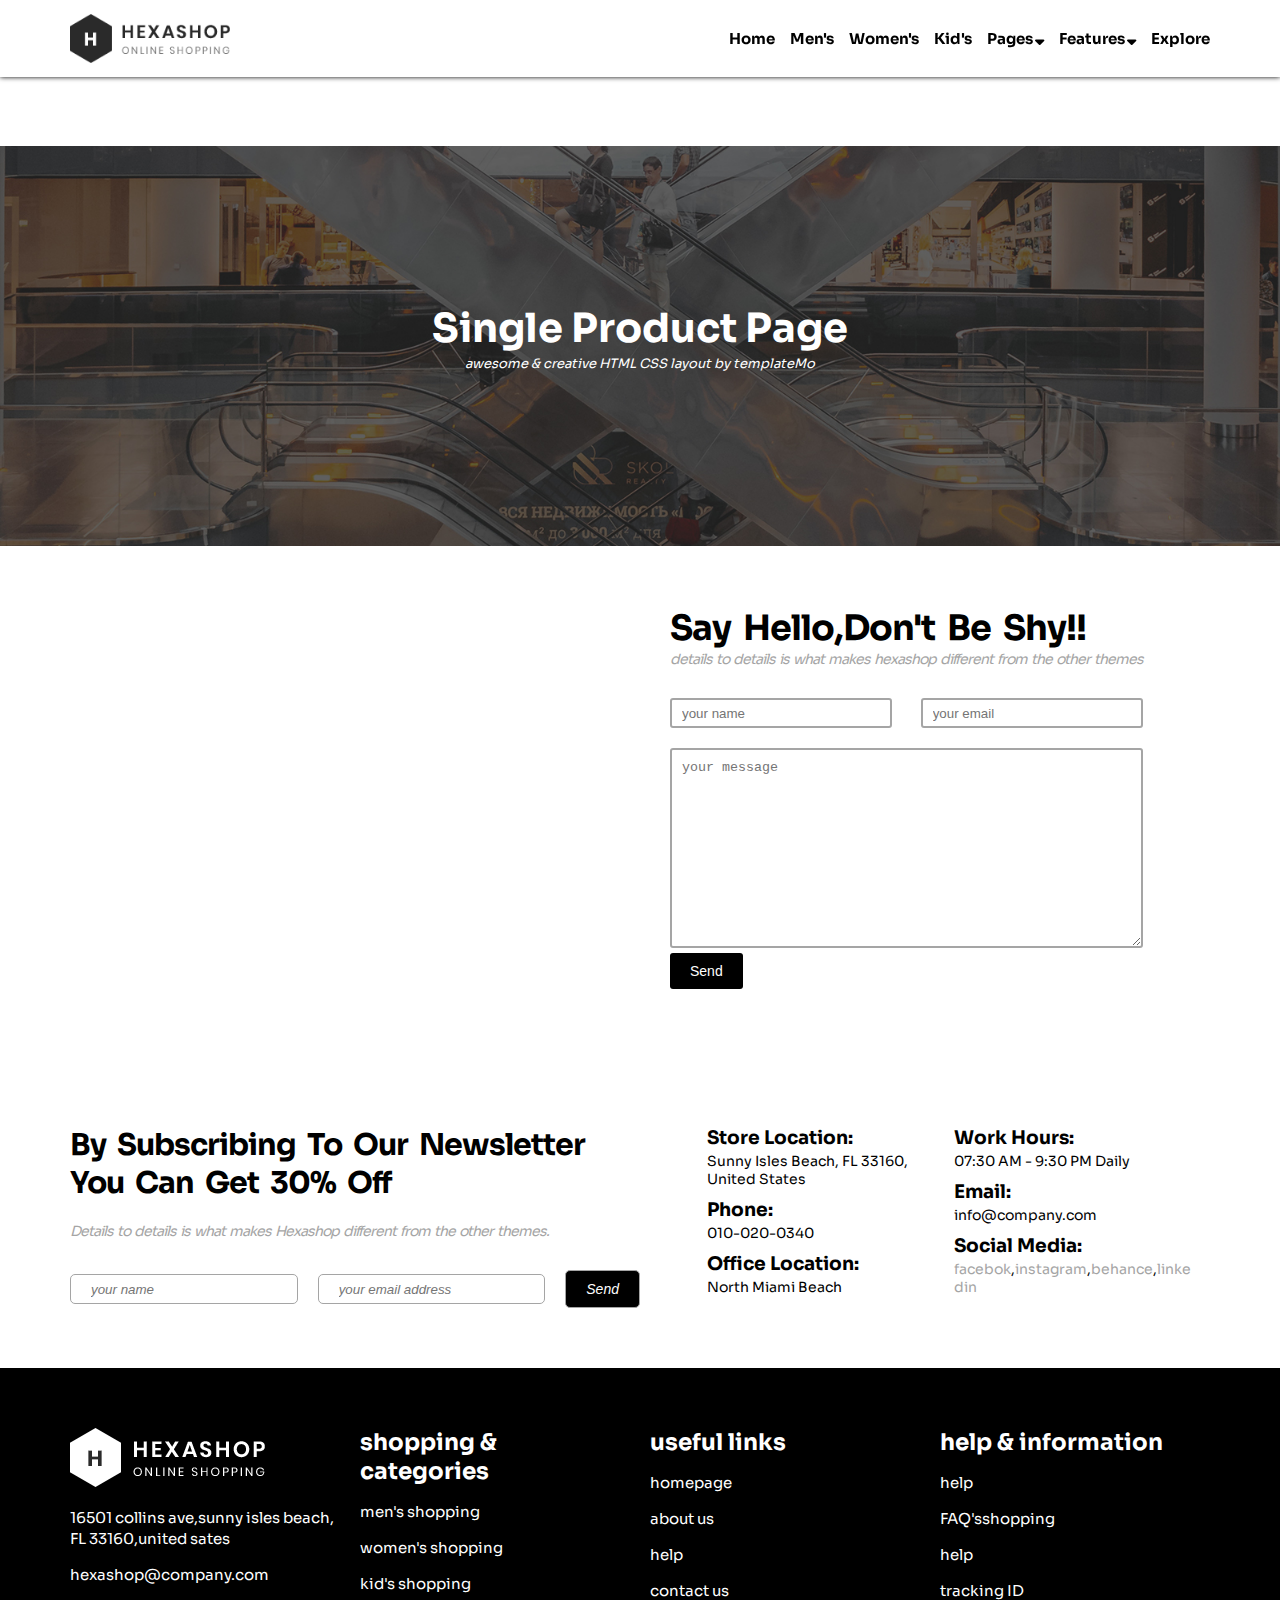
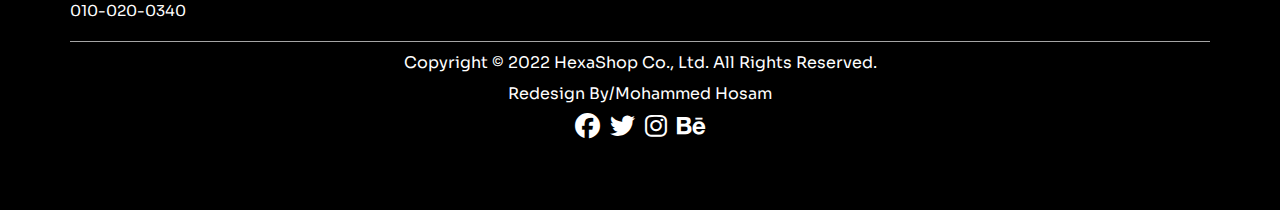
<file: contact.html>
<!DOCTYPE html>
<html lang="en">

<head>
    <meta charset="UTF-8" />
    <meta name="viewport" content="width=device-width, initial-scale=1.0" />
    <title>contact us</title>
    <link rel="icon" type="icon/x-image" href="" />
    <!-- ------------google fonts------------ -->
    <link rel="preconnect" href="https://fonts.googleapis.com" />
    <link rel="preconnect" href="https://fonts.gstatic.com" crossorigin />
    <link href="https://fonts.googleapis.com/css2?family=Sora:wght@100..800&display=swap" rel="stylesheet" />
    <!-- ------------google fonts------------ -->
    <!-- ---------------css file---------------- -->
    <!-- <link rel="stylesheet" href="css/normalize.css"> -->
    <link rel="stylesheet" href="css/all.min.css" />
    <link rel="stylesheet" href="css/contact.css" />
    <link rel="stylesheet" href="css/responsive-contact.css" />
    <!-- ---------------css file---------------- -->
</head>

<body>
    <header>
        <div class="container">
            <img src="images/logo.png" alt="" />
            <nav>
                <i class="fa-solid fa-ellipsis-vertical"></i>
                <ul class="links">
                    <li><a href="index.html" class="fa1">home</a></li>
                    <li><a href="index.html" class="fa1">men's</a></li>
                    <li><a href="index.html" class="fa1">women's</a></li>
                    <li><a href="index.html" class="fa1">kid's</a></li>
                    <li class="fa1 pages int-link">
                        pages<i class="fa-solid fa-sort-down"></i>
                        <ul>
                            <li><a href="about.html">about us</a></li>
                            <li><a href="products.html">products</a></li>
                            <li><a href="single.html">single product</a></li>
                            <li><a href="contact.html">contact us</a></li>
                        </ul>
                    </li>
                    <li class="fa1 feat int-link">
                        features<i class="fa-solid fa-sort-down"></i>
                        <ul>
                            <li><a href="##">features page 1</a></li>
                            <li><a href="##">features page 2</a></li>
                            <li><a href="##">features page 3</a></li>
                        </ul>
                    </li>
                    <li><a href="index.html" class="fa1">explore</a></li>
                </ul>
            </nav>
        </div>
    </header>
    <!-- ----------------------start landing-------------------  -->
    <div class="landing">
        <h1>single product page</h1>
        <p>awesome & creative HTML CSS layout by templateMo</p>
    </div>
    <!-- ----------------------end landing-------------------  -->
    <section>
        <div class="container">
            <iframe
                src="https://www.google.com/maps/embed?pb=!1m18!1m12!1m3!1d184525.3630647261!2d30.119356284291168!3d31.22429982928655!2m3!1f0!2f0!3f0!3m2!1i1024!2i768!4f13.1!3m3!1m2!1s0x14f5c49126710fd3%3A0xb4e0cda629ee6bb9!2z2KfZhNil2LPZg9mG2K_YsdmK2KnYjCDZhdit2KfZgdi42Kkg2KfZhNil2LPZg9mG2K_YsdmK2Kk!5e1!3m2!1sar!2seg!4v1730379512091!5m2!1sar!2seg"
                width="600" height="450" style="border: 0" allowfullscreen="" loading="lazy"
                referrerpolicy="no-referrer-when-downgrade">
            </iframe>
            <div class="cont">
                <h2 class="h2-title">say hello,don't be shy!!</h2>
                <p class="p-title">
                    details to details is what makes hexashop different from the other
                    themes
                </p>
                <form action="get">
                    <div>
                        <input type="text" name="name" placeholder="your name" />
                        <input type="email" name="mail" placeholder="your email" />
                    </div>
                    <textarea name="message" placeholder="your message"></textarea>
                    <input type="submit" value="send" />
                </form>
            </div>
        </div>
    </section>
    <!-- --------------------------start sub------------------- -->
    <div class="sub">
        <div class="container">
            <div class="left">
                <h2 class="h2-title">by subscribing to our newsletter you can get 30% off</h2>
                <p class="p-title">Details to details is what makes Hexashop different from the other themes.</p>
                <form action="">
                    <input type="text" name="user" placeholder="your name">
                    <input type="email" name="mail" placeholder="your email address">
                    <input type="submit" value="send">
                </form>
            </div>
            <div class="right">
                <div class="info">
                    <div>
                        <h3>Store Location:</h3>
                        <p>Sunny Isles Beach, FL 33160, United States</p>
                    </div>

                    <div>
                        <h3>Phone:</h3>
                        <p>010-020-0340</p>
                    </div>

                    <div>
                        <h3>Office Location:</h3>
                        <p>North Miami Beach</p>
                    </div>
                </div>

                <div class="info">
                    <div>
                        <h3>Work Hours:</h3>
                        <p>07:30 AM - 9:30 PM Daily</p>
                    </div>

                    <div>
                        <h3>Email:</h3>
                        <p>info@company.com</p>
                    </div>

                    <div>
                        <h3>Social Media:
                        </h3>
                        <p><a href="##">facebok</a>,<a href="##">instagram</a>,<a href="##">behance</a>,<a
                                href="##">linkedin</a></p>
                    </div>
                </div>
            </div>
        </div>
    </div>
    <!-- --------------------------end sub------------------- -->
    <!-- ----------------------------start footer--------------- -->
    <footer>
        <div class="container">
            <div class="up">
                <div class="part">
                    <img src="images/white-logo.png" alt="">
                    <ul>
                        <li><a href="##">16501 collins ave,sunny isles beach, FL 33160,united sates</a></li>
                        <li><a href="mailto:hexashop@company.com">hexashop@company.com</a></li>
                        <li><a href="##">010-020-0340</a></li>
                    </ul>
                </div>
                <div class="part">
                    <h3>shopping & categories</h3>
                    <ul>
                        <li><a href="contact.html">men's shopping</a></li>
                        <li><a href="contact.html">women's shopping</a></li>
                        <li><a href="contact.html">kid's shopping</a></li>
                    </ul>
                </div>
                <div class="part">
                    <h3>useful links</h3>
                    <ul>
                        <li><a href="index.html">homepage</a></li>
                        <li><a href="index.html">about us</a></li>
                        <li><a href="index.html">help</a></li>
                        <li><a href="index.html">contact us</a></li>
                    </ul>
                </div>
                <div class="part">
                    <h3>help & information</h3>
                    <ul>
                        <li><a href="index.html">help</a></li>
                        <li><a href="index.html">FAQ'sshopping</a></li>
                        <li><a href="index.html">help</a></li>
                        <li><a href="index.html">tracking ID</a></li>
                    </ul>
                </div>
            </div>
            <div class="down">
                <p>Copyright © 2022 HexaShop Co., Ltd. All Rights Reserved.</p>
                <p>redesign by/mohammed hosam</p>
                <div class="social-footer">
                    <a href="##"><i class="fa-brands fa-facebook"></i></a>
                    <a href="##"><i class="fa-brands fa-twitter"></i></a>
                    <a href="##"><i class="fa-brands fa-instagram"></i></a>
                    <a href="##"><i class="fa-brands fa-behance"></i></a>
                </div>
            </div>
    </footer>
    <!-- ----------------------------end footer--------------- -->
</body>

</html>
</file>
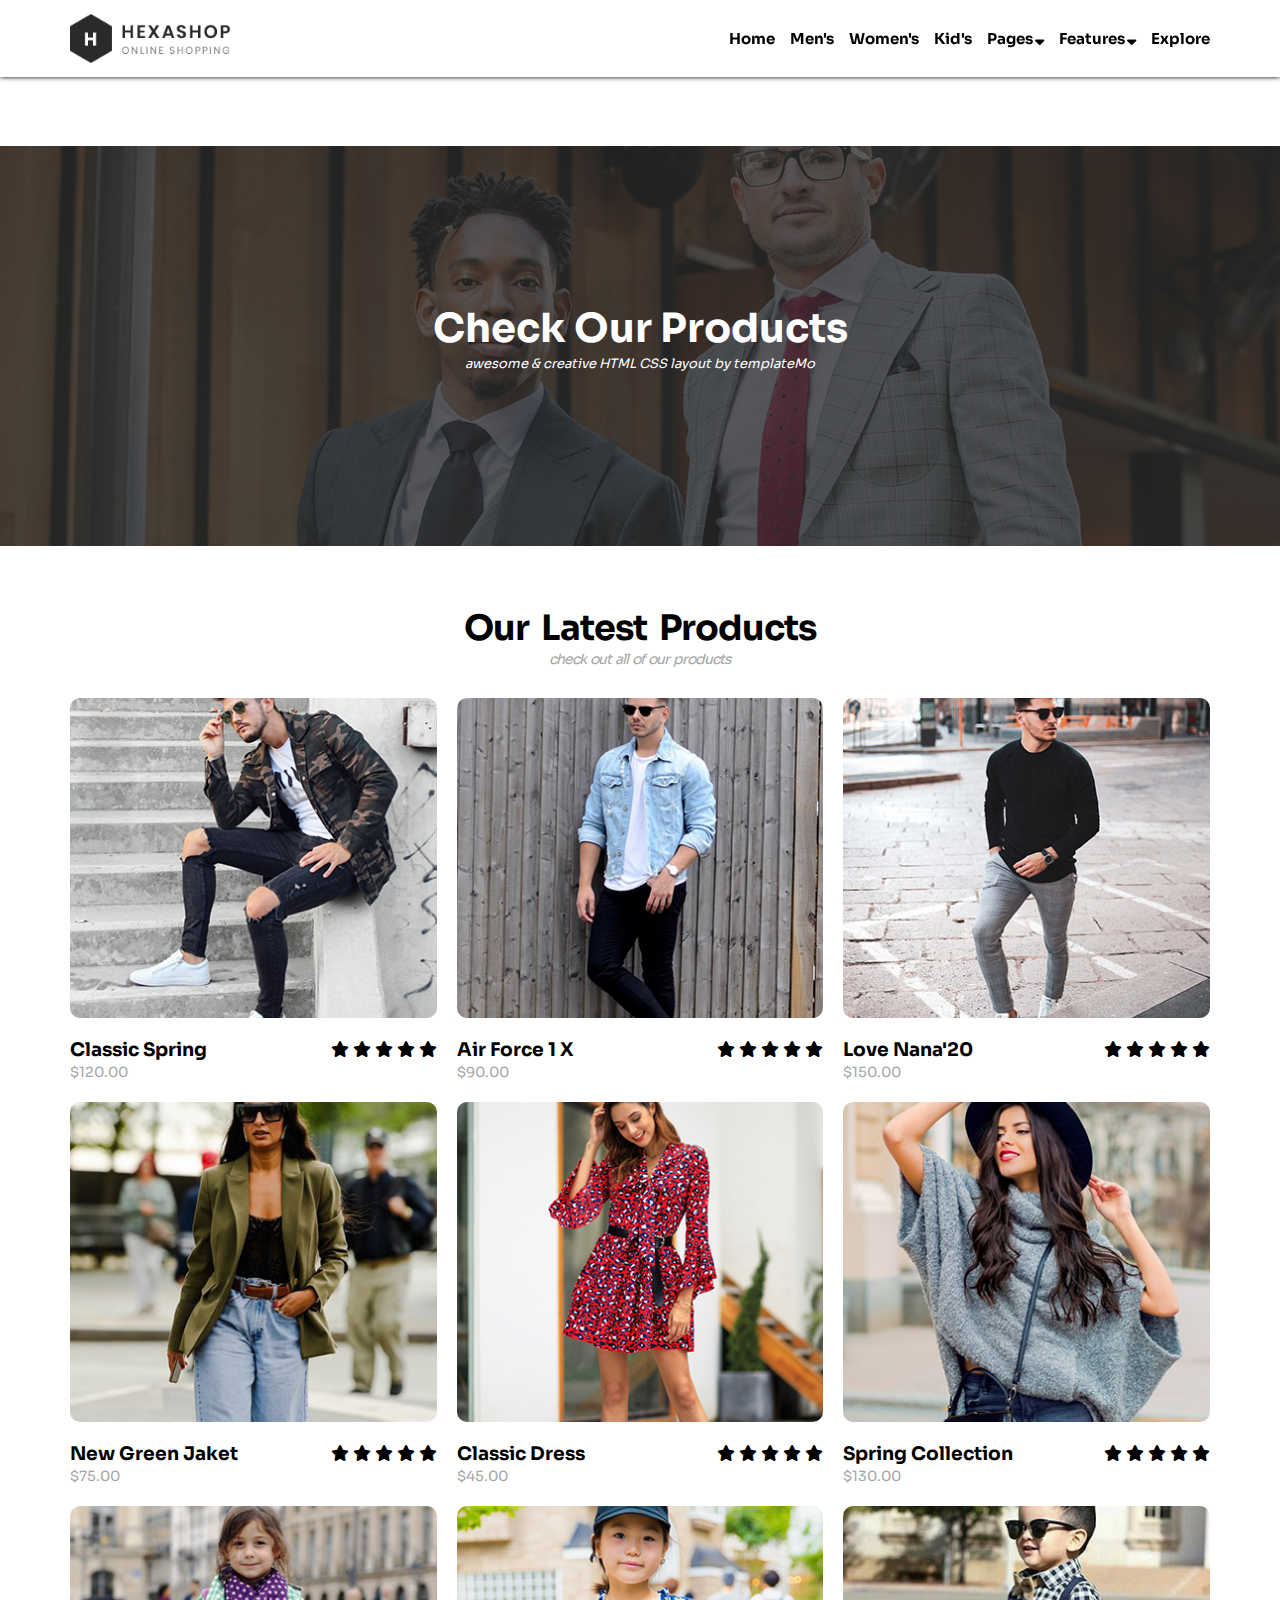
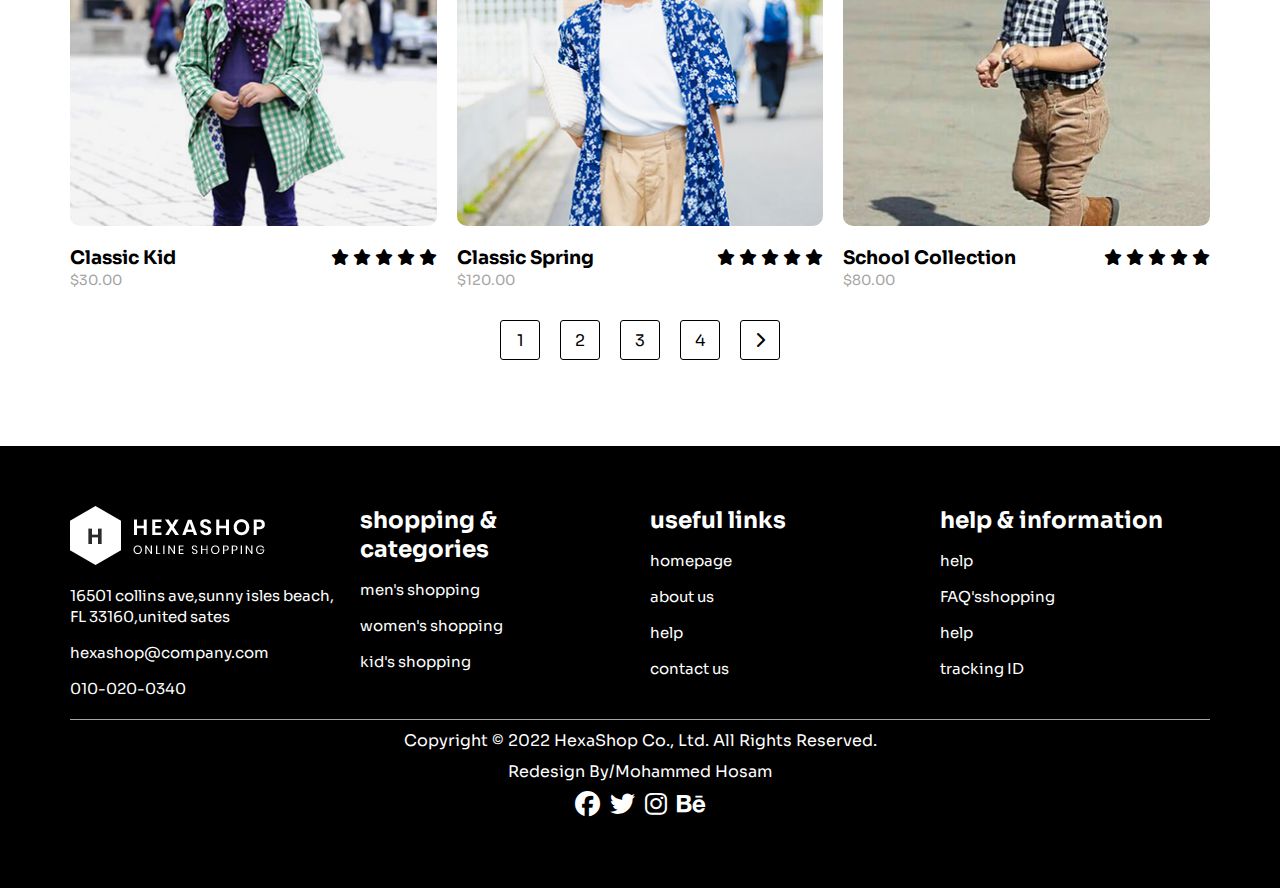
<file: products.html>
<!DOCTYPE html>
<html lang="en">

<head>
    <meta charset="UTF-8">
    <meta name="viewport" content="width=device-width, initial-scale=1.0">
    <title>products</title>
    <link rel="icon" type="icon/x-image" href="">
    <!-- ------------google fonts------------ -->
    <link rel="preconnect" href="https://fonts.googleapis.com">
    <link rel="preconnect" href="https://fonts.gstatic.com" crossorigin>
    <link href="https://fonts.googleapis.com/css2?family=Sora:wght@100..800&display=swap" rel="stylesheet">
    <!-- ------------google fonts------------ -->
    <!-- ---------------css file---------------- -->
    <!-- <link rel="stylesheet" href="css/normalize.css"> -->
    <link rel="stylesheet" href="css/all.min.css">
    <link rel="stylesheet" href="css/products.css">
    <link rel="stylesheet" href="css/responsive-products.css">
    <!-- ---------------css file---------------- -->
</head>

<body>
    <header>
        <div class="container">
            <img src="images/logo.png" alt="">
            <nav>
                <i class="fa-solid fa-ellipsis-vertical"></i>
                <ul class="links">
                    <li><a href="index.html" class="fa1">home</a></li>
                    <li><a href="index.html" class="fa1">men's</a></li>
                    <li><a href="index.html" class="fa1">women's</a></li>
                    <li><a href="index.html" class="fa1">kid's</a></li>
                    <li class="fa1 pages int-link">pages<i class="fa-solid fa-sort-down"></i>
                        <ul>
                            <li><a href="about.html">about us</a></li>
                            <li><a href="products.html">products</a></li>
                            <li><a href="single.html">single product</a></li>
                            <li><a href="contact.html">contact us</a></li>
                        </ul>
                    </li>
                    <li class="fa1 feat int-link">
                        features<i class="fa-solid fa-sort-down"></i>
                        <ul>
                            <li><a href="##">features page 1</a></li>
                            <li><a href="##">features page 2</a></li>
                            <li><a href="##">features page 3</a></li>
                        </ul>
                    </li>
                    <li><a href="index.html" class="fa1">explore</a></li>
                </ul>
            </nav>
        </div>
    </header>
    <!-- ----------------------start landing-------------------  -->
    <div class="landing">
        <h1>check our products</h1>
        <p>awesome & creative HTML CSS layout by templateMo</p>
    </div>
    <!-- ----------------------end landing-------------------  -->
    <!-- ============================start our-products========================= -->
    <div class="our-products">
        <div class="container">
            <h2 class="h2-title">our latest products</h2>
            <p class="p-title">check out all of our products</p>
            <div class="boxs">

                <!-- ---------man----------- -->
                <div class="box">
                    <div class="img">
                        <div class="icons">
                            <a href="##"><i class="fa-solid fa-eye"></i></a>
                            <a href="##"><i class="fa-solid fa-star"></i></a>
                            <a href="##"><i class="fa-solid fa-cart-shopping"></i></a>
                        </div>
                    </div>
                    <div class="text">
                        <div>
                            <h3>classic spring</h3>
                            <div class="ic">
                                <i class="fa-solid fa-star"></i>
                                <i class="fa-solid fa-star"></i>
                                <i class="fa-solid fa-star"></i>
                                <i class="fa-solid fa-star"></i>
                                <i class="fa-solid fa-star"></i>
                            </div>
                        </div>
                        <span>$120.00</span>
                    </div>

                </div>
                <div class="box">
                    <div class="img">
                        <div class="icons">
                            <a href="##"><i class="fa-solid fa-eye"></i></a>
                            <a href="##"><i class="fa-solid fa-star"></i></a>
                            <a href="##"><i class="fa-solid fa-cart-shopping"></i></a>
                        </div>
                    </div>
                    <div class="text">
                        <div>
                            <h3>air force 1 x</h3>
                            <div class="ic">
                                <i class="fa-solid fa-star"></i>
                                <i class="fa-solid fa-star"></i>
                                <i class="fa-solid fa-star"></i>
                                <i class="fa-solid fa-star"></i>
                                <i class="fa-solid fa-star"></i>
                            </div>
                        </div>
                        <span>$90.00</span>
                    </div>
                </div>
                <div class="box">
                    <div class="img">
                        <div class="icons">
                            <a href="##"><i class="fa-solid fa-eye"></i></a>
                            <a href="##"><i class="fa-solid fa-star"></i></a>
                            <a href="##"><i class="fa-solid fa-cart-shopping"></i></a>
                        </div>
                    </div>
                    <div class="text">
                        <div>
                            <h3>love nana'20</h3>
                            <div class="ic">
                                <i class="fa-solid fa-star"></i>
                                <i class="fa-solid fa-star"></i>
                                <i class="fa-solid fa-star"></i>
                                <i class="fa-solid fa-star"></i>
                                <i class="fa-solid fa-star"></i>
                            </div>
                        </div>
                        <span>$150.00</span>
                    </div>
                </div>
                <!-- ---------man----------- -->
                <!-- -------------women----------- -->
                <div class="box">
                    <div class="img">
                        <div class="icons">
                            <a href="##"><i class="fa-solid fa-eye"></i></a>
                            <a href="##"><i class="fa-solid fa-star"></i></a>
                            <a href="##"><i class="fa-solid fa-cart-shopping"></i></a>
                        </div>
                    </div>
                    <div class="text">
                        <div>
                            <h3>new green jaket</h3>
                            <div class="ic">
                                <i class="fa-solid fa-star"></i>
                                <i class="fa-solid fa-star"></i>
                                <i class="fa-solid fa-star"></i>
                                <i class="fa-solid fa-star"></i>
                                <i class="fa-solid fa-star"></i>
                            </div>
                        </div>
                        <span>$75.00</span>
                    </div>

                </div>
                <div class="box">
                    <div class="img">
                        <div class="icons">
                            <a href="##"><i class="fa-solid fa-eye"></i></a>
                            <a href="##"><i class="fa-solid fa-star"></i></a>
                            <a href="##"><i class="fa-solid fa-cart-shopping"></i></a>
                        </div>
                    </div>
                    <div class="text">
                        <div>
                            <h3>classic dress</h3>
                            <div class="ic">
                                <i class="fa-solid fa-star"></i>
                                <i class="fa-solid fa-star"></i>
                                <i class="fa-solid fa-star"></i>
                                <i class="fa-solid fa-star"></i>
                                <i class="fa-solid fa-star"></i>
                            </div>
                        </div>
                        <span>$45.00</span>
                    </div>
                </div>
                <div class="box">
                    <div class="img">
                        <div class="icons">
                            <a href="##"><i class="fa-solid fa-eye"></i></a>
                            <a href="##"><i class="fa-solid fa-star"></i></a>
                            <a href="##"><i class="fa-solid fa-cart-shopping"></i></a>
                        </div>
                    </div>
                    <div class="text">
                        <div>
                            <h3>spring collection</h3>
                            <div class="ic">
                                <i class="fa-solid fa-star"></i>
                                <i class="fa-solid fa-star"></i>
                                <i class="fa-solid fa-star"></i>
                                <i class="fa-solid fa-star"></i>
                                <i class="fa-solid fa-star"></i>
                            </div>
                        </div>
                        <span>$130.00</span>
                    </div>
                </div>
                <!-- -------------women----------- -->
                <!-- ----------------kid------------ -->
                <div class="box">
                    <div class="img">
                        <div class="icons">
                            <a href="##"><i class="fa-solid fa-eye"></i></a>
                            <a href="##"><i class="fa-solid fa-star"></i></a>
                            <a href="##"><i class="fa-solid fa-cart-shopping"></i></a>
                        </div>
                    </div>
                    <div class="text">
                        <div>
                            <h3>classic kid</h3>
                            <div class="ic">
                                <i class="fa-solid fa-star"></i>
                                <i class="fa-solid fa-star"></i>
                                <i class="fa-solid fa-star"></i>
                                <i class="fa-solid fa-star"></i>
                                <i class="fa-solid fa-star"></i>
                            </div>
                        </div>
                        <span>$30.00</span>
                    </div>
                </div>
                <div class="box">
                    <div class="img">
                        <div class="icons">
                            <a href="##"><i class="fa-solid fa-eye"></i></a>
                            <a href="##"><i class="fa-solid fa-star"></i></a>
                            <a href="##"><i class="fa-solid fa-cart-shopping"></i></a>
                        </div>
                    </div>
                    <div class="text">
                        <div>
                            <h3>classic spring</h3>
                            <div class="ic">
                                <i class="fa-solid fa-star"></i>
                                <i class="fa-solid fa-star"></i>
                                <i class="fa-solid fa-star"></i>
                                <i class="fa-solid fa-star"></i>
                                <i class="fa-solid fa-star"></i>
                            </div>
                        </div>
                        <span>$120.00</span>
                    </div>
                </div>
                <div class="box">
                    <div class="img">
                        <div class="icons">
                            <a href="##"><i class="fa-solid fa-eye"></i></a>
                            <a href="##"><i class="fa-solid fa-star"></i></a>
                            <a href="##"><i class="fa-solid fa-cart-shopping"></i></a>
                        </div>
                    </div>
                    <div class="text">
                        <div>
                            <h3>school collection</h3>
                            <div class="ic">
                                <i class="fa-solid fa-star"></i>
                                <i class="fa-solid fa-star"></i>
                                <i class="fa-solid fa-star"></i>
                                <i class="fa-solid fa-star"></i>
                                <i class="fa-solid fa-star"></i>
                            </div>
                        </div>
                        <span>$80.00</span>
                    </div>
                </div>
                <ul class="num">
                    <li><a href="##">1</a></li>
                    <li><a href="##">2</a></li>
                    <li><a href="##">3</a></li>
                    <li><a href="##">4</a></li>
                    <li><a href="##"><i class="fa-solid fa-chevron-right"></i></a></li>
                </ul>
            </div>
            <!-- ----------------kid------------ -->

        </div>
    </div>
    </div>
    <!-- ============================start our-products============================= -->
    <!-- ----------------------------start footer--------------- -->
    <footer>
        <div class="container">
            <div class="up">
                <div class="part">
                    <img src="images/white-logo.png" alt="">
                    <ul>
                        <li><a href="##">16501 collins ave,sunny isles beach, FL 33160,united sates</a></li>
                        <li><a href="mailto:hexashop@company.com">hexashop@company.com</a></li>
                        <li><a href="##">010-020-0340</a></li>
                    </ul>
                </div>
                <div class="part">
                    <h3>shopping & categories</h3>
                    <ul>
                        <li><a href="products.html">men's shopping</a></li>
                        <li><a href="products.html">women's shopping</a></li>
                        <li><a href="products.html">kid's shopping</a></li>
                    </ul>
                </div>
                <div class="part">
                    <h3>useful links</h3>
                    <ul>
                        <li><a href="products.html">homepage</a></li>
                        <li><a href="products.html">about us</a></li>
                        <li><a href="products.html">help</a></li>
                        <li><a href="products.html">contact us</a></li>
                    </ul>
                </div>
                <div class="part">
                    <h3>help & information</h3>
                    <ul>
                        <li><a href="index.html">help</a></li>
                        <li><a href="index.html">FAQ'sshopping</a></li>
                        <li><a href="index.html">help</a></li>
                        <li><a href="index.html">tracking ID</a></li>
                    </ul>
                </div>
            </div>
            <div class="down">
                <p>Copyright © 2022 HexaShop Co., Ltd. All Rights Reserved.</p>
                <p>redesign by/mohammed hosam</p>
                <div class="social-footer">
                    <a href="##"><i class="fa-brands fa-facebook"></i></a>
                    <a href="##"><i class="fa-brands fa-twitter"></i></a>
                    <a href="##"><i class="fa-brands fa-instagram"></i></a>
                    <a href="##"><i class="fa-brands fa-behance"></i></a>
                </div>
            </div>
    </footer>
    <!-- ----------------------------end footer--------------- -->

</body>

</html>
</file>
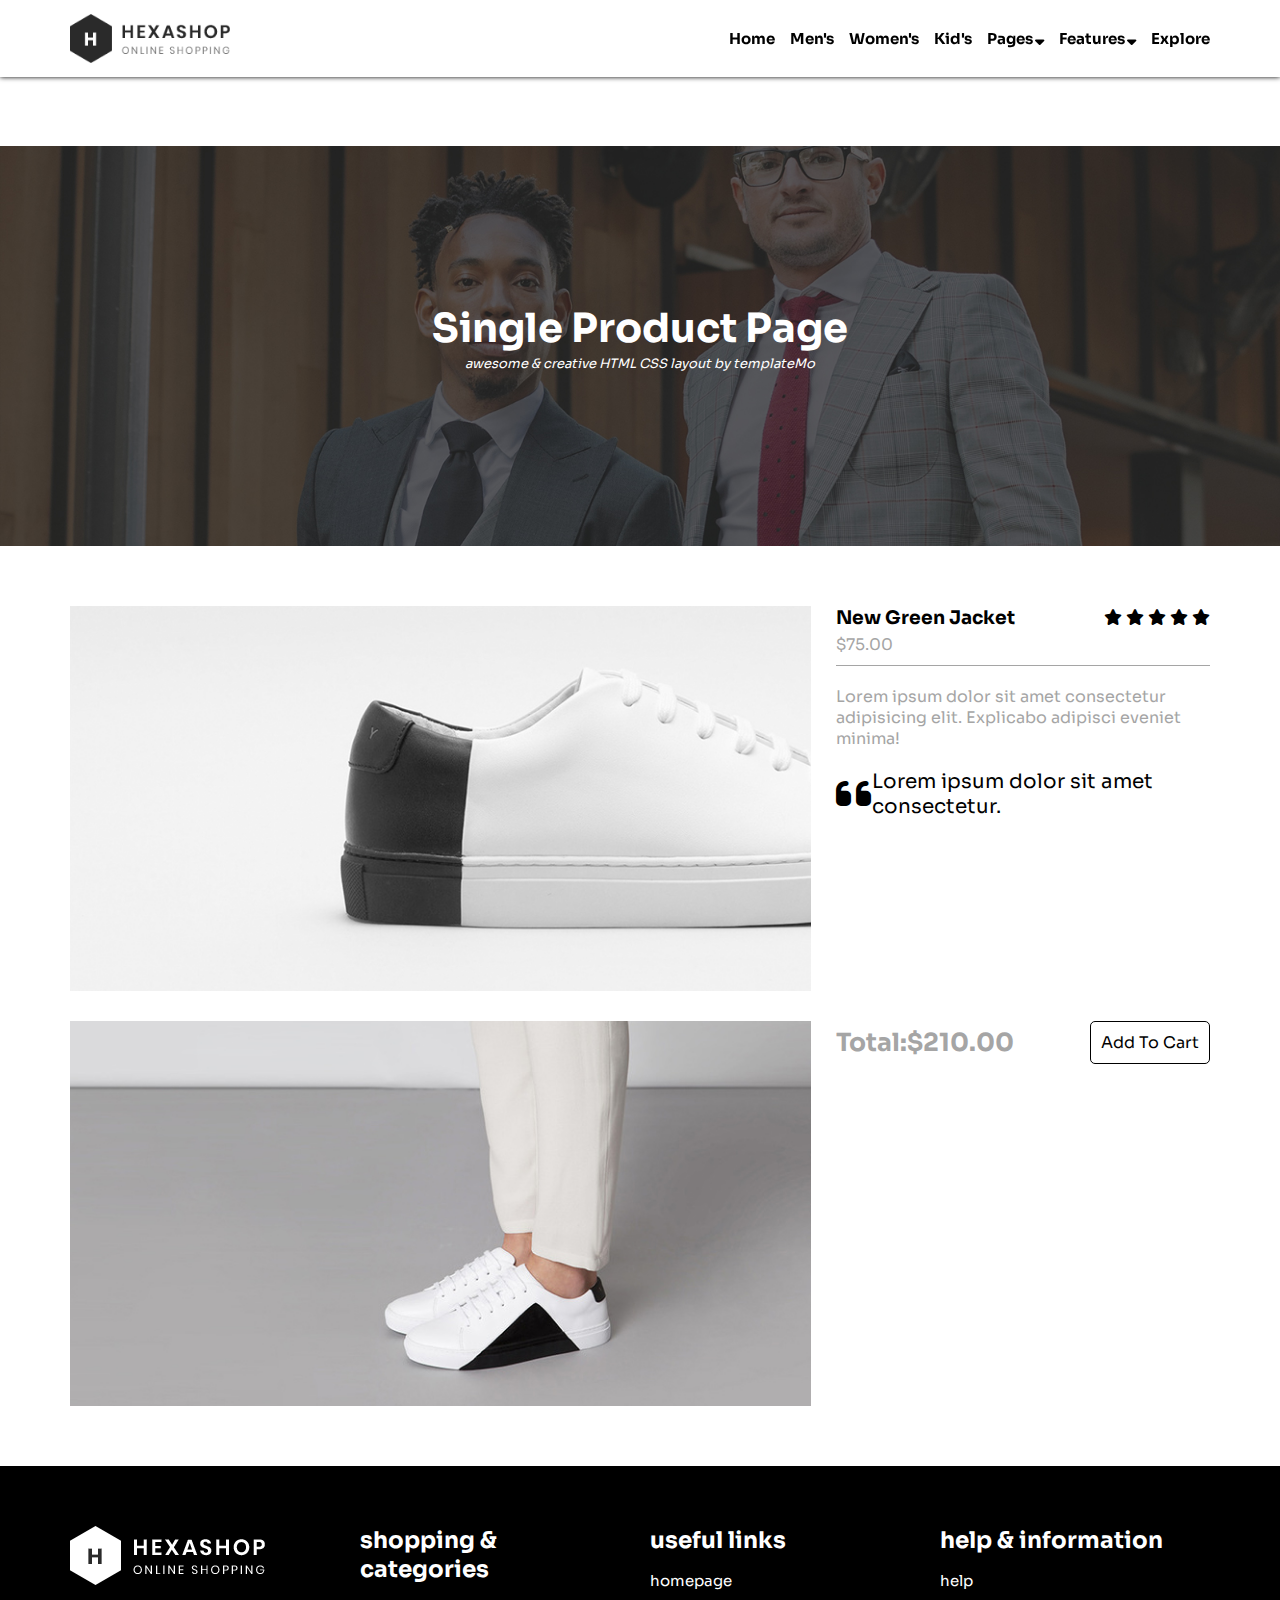
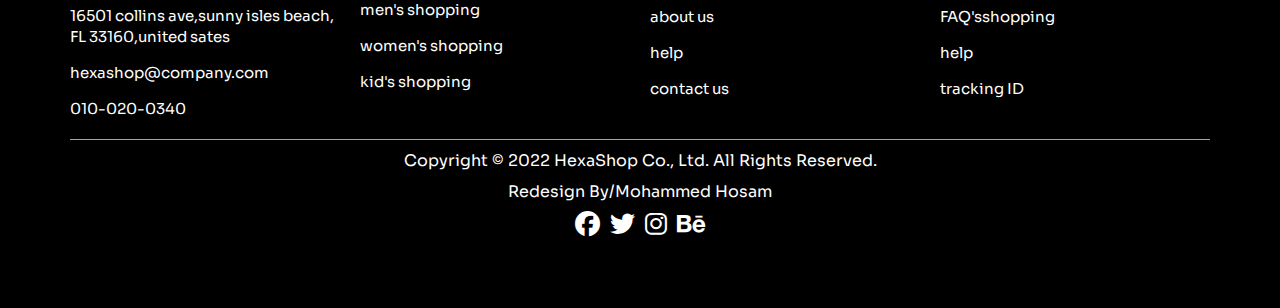
<file: single.html>
<!DOCTYPE html>
<html lang="en">

<head>
    <meta charset="UTF-8">
    <meta name="viewport" content="width=device-width, initial-scale=1.0">
    <title>single product</title>
    <!-- ------------google fonts------------ -->
    <link rel="preconnect" href="https://fonts.googleapis.com">
    <link rel="preconnect" href="https://fonts.gstatic.com" crossorigin>
    <link href="https://fonts.googleapis.com/css2?family=Sora:wght@100..800&display=swap" rel="stylesheet">
    <!-- ------------google fonts------------ -->
    <!-- ---------------css file---------------- -->
    <!-- <link rel="stylesheet" href="css/normalize.css"> -->
    <link rel="stylesheet" href="css/all.min.css">
    <link rel="stylesheet" href="css/single.css">
    <link rel="stylesheet" href="css/responsive-single.css">
    <!-- ---------------css file---------------- -->
</head>

<body>
    <header>
        <div class="container">
            <img src="images/logo.png" alt="">
            <nav>
                <i class="fa-solid fa-ellipsis-vertical"></i>
                <ul class="links">
                    <li><a href="index.html" class="fa1">home</a></li>
                    <li><a href="index.html" class="fa1">men's</a></li>
                    <li><a href="index.html" class="fa1">women's</a></li>
                    <li><a href="index.html" class="fa1">kid's</a></li>
                    <li class="fa1 pages int-link">pages<i class="fa-solid fa-sort-down"></i>
                        <ul>
                            <li><a href="about.html">about us</a></li>
                            <li><a href="products.html">products</a></li>
                            <li><a href="single.html">single product</a></li>
                            <li><a href="contact.html">contact us</a></li>
                        </ul>
                    </li>
                    <li class="fa1 feat int-link">
                        features<i class="fa-solid fa-sort-down"></i>
                        <ul>
                            <li><a href="##">features page 1</a></li>
                            <li><a href="##">features page 2</a></li>
                            <li><a href="##">features page 3</a></li>
                        </ul>
                    </li>
                    <li><a href="index.html" class="fa1">explore</a></li>
                </ul>
            </nav>
        </div>
    </header>
    <!-- ----------------------start landing-------------------  -->
    <div class="landing">
        <h1>single product page</h1>
        <p>awesome & creative HTML CSS layout by templateMo</p>
    </div>
    <!-- ----------------------end landing-------------------  -->
    <!-- -------------------- start pro------------------ -->
    <div class="pro">
        <div class="container">
            <div class="pr1 pr88">
                <img src="images/single-product-01.jpg" alt="">
                <div class="text">
                    <div class="jacket">
                        <div>
                            <h3>new green jacket</h3>
                            <div class="icon">
                                <i class="fa-solid fa-star"></i>
                                <i class="fa-solid fa-star"></i>
                                <i class="fa-solid fa-star"></i>
                                <i class="fa-solid fa-star"></i>
                                <i class="fa-solid fa-star"></i>
                            </div>
                        </div>
                        <span>$75.00</span>
                    </div>
                    <p class="lorem">Lorem ipsum dolor sit amet consectetur adipisicing elit. Explicabo adipisci eveniet
                        minima!</p>
                    <p><i class="fa-solid fa-quote-left"></i>Lorem ipsum dolor sit amet consectetur.</p>
                </div>
            </div>
            <div class="pr2 pr88">
                <img src="images/single-product-02.jpg" alt="">
                <div class="text">
                    <div>
                        <h3>total:$210.00</h3>
                        <a href="##">add to cart</a>
                    </div>
                </div>
            </div>
        </div>
    </div>
    <!-- -------------------- end pro------------------ -->
    <!-- ----------------------------start footer--------------- -->
    <footer>
        <div class="container">
            <div class="up">
                <div class="part">
                    <img src="images/white-logo.png" alt="">
                    <ul>
                        <li><a href="##">16501 collins ave,sunny isles beach, FL 33160,united sates</a></li>
                        <li><a href="mailto:hexashop@company.com">hexashop@company.com</a></li>
                        <li><a href="##">010-020-0340</a></li>
                    </ul>
                </div>
                <div class="part">
                    <h3>shopping & categories</h3>
                    <ul>
                        <li><a href="single.html">men's shopping</a></li>
                        <li><a href="single.html">women's shopping</a></li>
                        <li><a href="single.html">kid's shopping</a></li>
                    </ul>
                </div>
                <div class="part">
                    <h3>useful links</h3>
                    <ul>
                        <li><a href="index.html">homepage</a></li>
                        <li><a href="index.html">about us</a></li>
                        <li><a href="index.html">help</a></li>
                        <li><a href="index.html">contact us</a></li>
                    </ul>
                </div>
                <div class="part">
                    <h3>help & information</h3>
                    <ul>
                        <li><a href="index.html">help</a></li>
                        <li><a href="index.html">FAQ'sshopping</a></li>
                        <li><a href="index.html">help</a></li>
                        <li><a href="index.html">tracking ID</a></li>
                    </ul>
                </div>
            </div>
            <div class="down">
                <p>Copyright © 2022 HexaShop Co., Ltd. All Rights Reserved.</p>
                <p>redesign by/mohammed hosam</p>
                <div class="social-footer">
                    <a href="##"><i class="fa-brands fa-facebook"></i></a>
                    <a href="##"><i class="fa-brands fa-twitter"></i></a>
                    <a href="##"><i class="fa-brands fa-instagram"></i></a>
                    <a href="##"><i class="fa-brands fa-behance"></i></a>
                </div>
            </div>
    </footer>
    <!-- ----------------------------end footer--------------- -->
</body>

</html>
</file>
<file: css/style.css>
/* -------------start global rules----------------- */
* {
    margin: 0;
    padding: 0;
    box-sizing: border-box;
}

body {
    font-family: "Sora", sans-serif;
}

:root {
    --first-color: #a5a5a5;
    --main-transition: 0.7s;
    --main-padding: 60px;
}

::selection {
    color: white;
    background-color: black;
}

html {
    scroll-behavior: smooth;
}

a {
    text-decoration: none;
}

ul {
    list-style-type: none;
}

.container {
    margin-right: auto;
    margin-left: auto;
    padding-right: 15px;
    padding-left: 15px;
}

@media (min-width: 768px) {
    .container {
        width: 750px
    }

    header .container nav>i {
        display: none;
    }
}

@media (min-width: 992px) {
    .container {
        width: 970px
    }
}

@media (min-width:1200px) {
    .container {
        width: 1170px
    }
}

/* ----start components------ */
.border-cl {
    border-bottom: 3px dotted #878787;
}

.h2-title {
    font-size: 35px;
    letter-spacing: -1px;
    word-spacing: 6px;
    text-transform: capitalize;
}

.p-title {
    font-size: 14px;
    color: var(--first-color);
    font-style: italic;
    letter-spacing: -1px;
    word-spacing: 2px;
}


/* ----end components------ */

/* -------------endglobal rules----------------- */
/* ---------start header-------- */
header {
    background-color: white;
    z-index: 999999;
    width: 100%;
    position: fixed;
    top: 0;
    box-shadow: 0 0 5px 0px black;
}

header .container {
    display: flex;
    align-items: center;
    justify-content: space-between;
    position: relative;
    height: 77.250px;
}

header .container img {
    width: 10em;
}

header .container nav .links {
    display: flex;
    align-items: center;
    justify-content: flex-end;
    gap: 15px;
}

header .container nav .links .fa1 {
    color: black;
    font-weight: bold;
    text-transform: capitalize;
    font-size: 15px;
    transition: var(--main-transition);
    margin: 30px 0;
}

header .container nav .links .fa1:hover {
    color: var(--first-color);
}

header .container nav .links .int-link {
    position: relative;
}

header .container nav .links .int-link i {
    margin-left: 2px;
}

header .container nav .links .int-link ul {
    position: absolute;
    top: 210%;
    left: 0;
    background-color: #e9e9e9;
    width: 10em;
    height: 10em;
    display: flex;
    flex-direction: column;
    justify-content: space-between;
    border-radius: 5px;
    transition: var(--main-transition);
    opacity: 0;

}

header .container nav .links .int-link:hover ul {
    top: 130%;
    opacity: 1;
}

header .container nav .links .int-link ul a {
    color: black;
    font-size: 14px;
    font-weight: normal;
    display: block;
    padding: 10px;
    transition: var(--main-transition);

}

header .container nav .links .int-link ul a:hover {
    color: var(--first-color);
    padding-left: 19px;
    background-color: white;
}

header .container nav .links .int-link ul li:not(:last-of-type) a {
    border-bottom: 1px solid #cbcbcb;
}

header .container nav .links .feat ul {
    height: unset
}

/* ---------end header-------- */
/* --------------start main-sec------------ */
.main-sec {
    margin-top: 6em;
    padding-top: var(--main-padding);
    padding-bottom: var(--main-padding);
}

.main-sec .container {

    display: grid;
    grid-template-columns: repeat(16, 1fr);
    grid-template-rows: repeat(6, 55px);
    grid-template-areas:
        "hexa hexa hexa hexa hexa hexa hexa hexa women women women women men men men  men"
        "hexa hexa hexa hexa hexa hexa hexa hexa women women women women men men men  men"
        "hexa hexa hexa hexa hexa hexa hexa hexa women women women women men men men  men"
        "hexa hexa hexa hexa hexa hexa hexa hexa kids kids kids kids acc acc acc acc "
        "hexa hexa hexa hexa hexa hexa hexa hexa kids kids kids kids acc acc acc acc "
        "hexa hexa hexa hexa hexa hexa hexa hexa kids kids kids kids acc acc acc acc ";
    gap: 20px;
}

.main-sec .container .box {
    background-size: cover;
    background-repeat: no-repeat;
    background-position: center;
    padding: 15px;
    border-radius: 5px;
    display: flex;
    align-items: center;
    flex-direction: column;
    justify-content: center;
    transition: var(--main-transition);
    position: relative;
}

.main-sec .container .box .title {
    background-color: black;
    position: absolute;
    top: 50%;
    left: 50%;
    width: 90%;
    height: 90%;
    padding: 10px;
    border-radius: 5px;
    transform: translate(-50%, -50%);
    display: flex;
    flex-direction: column;
    align-items: center;
    justify-content: center;
    opacity: 0;
    transition: var(--main-transition);
}

.main-sec .container .box:hover .title {
    opacity: 1;
}

.main-sec .container .box h1,
.main-sec .container .box h2 {
    color: white;
    text-transform: capitalize;
    word-spacing: 5px;
}

.main-sec .container .box p:nth-child(2) {
    text-align: center;
    margin-top: 10px;
    color: white;
}

.main-sec .container .box a:last-child {
    margin-top: 20px;
    color: white;
    border: 1px solid white;
    padding: 10px 20px;
    text-transform: capitalize;
    border-radius: 5px;
    transition: var(--main-transition);
}

.main-sec .container .box a:last-child:hover {
    color: black;
    background-color: white;
}

.main-sec .container .box:first-of-type {
    grid-area: hexa;
    background-image: url("../images/left-banner-image.jpg");
    align-items: flex-start;
    padding: 40px;
}

.main-sec .container .box:nth-of-type(2) {
    grid-area: women;
    background-image: url("../images/baner-right-image-01.jpg");

}

.main-sec .container .box:nth-of-type(3) {
    grid-area: men;
    background-image: url("../images/baner-right-image-02.jpg");
}

.main-sec .container .box:nth-of-type(4) {
    grid-area: kids;
    background-image: url("../images/baner-right-image-03.jpg");
}

.main-sec .container .box:last-of-type {
    grid-area: acc;
    background-image: url("../images/baner-right-image-04.jpg");
}

/*  --------------end main-sec------------ */
/* ------------------start men's------------- */
.man {
    padding-top: var(--main-padding);
    padding-bottom: var(--main-padding);
}

.man .container .boxs {
    display: grid;
    grid-template-columns: repeat(auto-fill, minmax(275px, 1fr));
    gap: 20px;
    position: relative;
    margin-top: 30px;
}

.man .container .boxs .box .img {
    background-repeat: no-repeat;
    background-size: cover;
    background-position: center;
    height: 20em;
    border-radius: 10px;
    transition: var(--main-transition);
    padding: 10px;
    position: relative;
    overflow: hidden
}

.man .container .boxs .box .img .icons {
    position: absolute;
    bottom: -30px;
    opacity: 0;
    left: 50%;
    transform: translatex(-50%);
    display: flex;
    align-items: center;
    gap: 20px;
    transition: var(--main-transition);
}

.man .container .boxs .box .img:hover .icons {
    bottom: 30px;
    opacity: 1;
}

.man .container .boxs .box .img .icons i {
    color: black;
    background-color: white;
    width: 35px;
    height: 35px;
    display: flex;
    justify-content: center;
    align-items: center;
    border-radius: 5px;
}

.man .container .boxs .box {
    perspective: 300px;
}

.man .container .boxs .box:hover .img {
    transform: translateZ(15px);
    box-shadow: 0 0 10px 0px black;
}

.man .container .boxs .box:first-of-type .img {
    background-image: url("../images/men-01.jpg");
}

.man .container .boxs .box:nth-of-type(2) .img {
    background-image: url("../images/men-02.jpg");
}

.man .container .boxs .box:nth-of-type(3) .img {
    background-image: url("../images/men-03.jpg");
}

.man .container .boxs .box .text {
    margin-top: 20px;
}

.man .container .boxs .box .text>div {
    display: flex;
    align-items: center;
    justify-content: space-between;
}

.man .container .boxs .box .text h3 {
    text-transform: capitalize;

}

.man .container .boxs .box .text span {
    color: var(--first-color);
    font-size: 14px;
}

.man .container .boxs .arrows {
    position: absolute;
    top: 50%;
    transform: translatey(-50%);
    display: flex;
    width: 100%;
    justify-content: space-between;
    align-items: center;
}

.man .container .boxs .arrows i {
    border: 1px solid black;
    border-radius: 4px;
    padding: 5px;
    transition: var(--main-transition);
}

.man .container .boxs .arrows i:hover {
    color: white;
    background-color: black;
}

.man .container .boxs .arrows i:first-child {
    transform: translateX(-25px);
}

.man .container .boxs .arrows i:last-child {
    transform: translateX(25px);
}

/* ------------------end men's------------- */
/* ------------------start women's------------- */
.women {
    padding-top: var(--main-padding);
    padding-bottom: var(--main-padding);
}


.women .container .boxs {
    display: grid;
    grid-template-columns: repeat(auto-fill, minmax(275px, 1fr));
    gap: 20px;
    position: relative;
    margin-top: 30px;
}

.women .container .boxs .box .img {
    background-repeat: no-repeat;
    background-size: cover;
    background-position: center;
    height: 20em;
    border-radius: 10px;
    transition: var(--main-transition);
    padding: 10px;
    position: relative;
    overflow: hidden
}

.women .container .boxs .box .img .icons {
    position: absolute;
    bottom: -30px;
    opacity: 0;
    left: 50%;
    transform: translatex(-50%);
    display: flex;
    align-items: center;
    gap: 20px;
    transition: var(--main-transition);
}

.women .container .boxs .box .img:hover .icons {
    bottom: 30px;
    opacity: 1;
}

.women .container .boxs .box .img .icons i {
    color: black;
    background-color: white;
    width: 35px;
    height: 35px;
    display: flex;
    justify-content: center;
    align-items: center;
    border-radius: 5px;
}

.women .container .boxs .box {
    perspective: 300px;
}

.women .container .boxs .box:hover .img {
    transform: translateZ(15px);
    box-shadow: 0 0 10px 0px black;
}

.women .container .boxs .box:first-of-type .img {
    background-image: url("../images/women-01.jpg");
}

.women .container .boxs .box:nth-of-type(2) .img {
    background-image: url("../images/women-02.jpg");
}

.women .container .boxs .box:nth-of-type(3) .img {
    background-image: url("../images/women-03.jpg");
}

.women .container .boxs .box .text {
    margin-top: 20px;
}

.women .container .boxs .box .text>div {
    display: flex;
    align-items: center;
    justify-content: space-between;
}

.women .container .boxs .box .text h3 {
    text-transform: capitalize;

}

.women .container .boxs .box .text span {
    color: var(--first-color);
    font-size: 14px;
}

.women .container .boxs .arrows {
    position: absolute;
    top: 50%;
    transform: translatey(-50%);
    display: flex;
    width: 100%;
    justify-content: space-between;
    align-items: center;
}

.women .container .boxs .arrows i {
    border: 1px solid black;
    border-radius: 4px;
    padding: 5px;
    transition: var(--main-transition);
}

.women .container .boxs .arrows i:hover {
    color: white;
    background-color: black;
}

.women .container .boxs .arrows i:first-child {
    transform: translateX(-25px);
}

.women .container .boxs .arrows i:last-child {
    transform: translateX(25px);
}

/* ------------------end women's------------- */
/* ------------------start kid's------------- */
.kid {
    padding-top: var(--main-padding);
    padding-bottom: var(--main-padding);
}


.kid .container .boxs {
    display: grid;
    grid-template-columns: repeat(auto-fill, minmax(275px, 1fr));
    gap: 20px;
    position: relative;
    margin-top: 30px;
}

.kid .container .boxs .box .img {
    background-repeat: no-repeat;
    background-size: cover;
    background-position: center;
    height: 20em;
    border-radius: 10px;
    transition: var(--main-transition);
    padding: 10px;
    position: relative;
    overflow: hidden
}

.kid .container .boxs .box .img .icons {
    position: absolute;
    bottom: -30px;
    opacity: 0;
    left: 50%;
    transform: translatex(-50%);
    display: flex;
    align-items: center;
    gap: 20px;
    transition: var(--main-transition);
}

.kid .container .boxs .box .img:hover .icons {
    bottom: 30px;
    opacity: 1;
}

.kid .container .boxs .box .img .icons i {
    color: black;
    background-color: white;
    width: 35px;
    height: 35px;
    display: flex;
    justify-content: center;
    align-items: center;
    border-radius: 5px;
}

.kid .container .boxs .box {
    perspective: 300px;
}

.kid .container .boxs .box:hover .img {
    transform: translateZ(15px);
    box-shadow: 0 0 10px 0px black;
}

.kid .container .boxs .box:first-of-type .img {
    background-image: url("../images/kid-01.jpg");
}

.kid .container .boxs .box:nth-of-type(2) .img {
    background-image: url("../images/kid-02.jpg");
}

.kid .container .boxs .box:nth-of-type(3) .img {
    background-image: url("../images/kid-03.jpg");
}

.kid .container .boxs .box .text {
    margin-top: 20px;
}

.kid .container .boxs .box .text>div {
    display: flex;
    align-items: center;
    justify-content: space-between;
}

.kid .container .boxs .box .text h3 {
    text-transform: capitalize;

}

.kid .container .boxs .box .text span {
    color: var(--first-color);
    font-size: 14px;
}

.kid .container .boxs .arrows {
    position: absolute;
    top: 50%;
    transform: translatey(-50%);
    display: flex;
    width: 100%;
    justify-content: space-between;
    align-items: center;
}

.kid .container .boxs .arrows i {
    border: 1px solid black;
    border-radius: 4px;
    padding: 5px;
    transition: var(--main-transition);
}

.kid .container .boxs .arrows i:hover {
    color: white;
    background-color: black;
}

.kid .container .boxs .arrows i:first-child {
    transform: translateX(-25px);
}

.kid .container .boxs .arrows i:last-child {
    transform: translateX(25px);
}

/* ------------------end kid's------------- */
/* ---------------------start products------------ */
.products {
    padding-top: var(--main-padding);
    padding-bottom: var(--main-padding);
}

.products .container {
    display: flex;
    align-items: flex-start;
    gap: 20px;
    justify-content: space-between;
}

.products .container .left,
.products .container .right {
    width: 49%;
}

.products .container .left p {
    margin: 20px 0;
    color: var(--first-color);
    line-height: 23px;
}

.products .container .left p:nth-of-type(2) {
    color: black;
    font-weight: bold;
    display: flex;
    align-items: center;
    gap: 5px;
}

.products .container .left p:nth-of-type(2) i {
    font-size: 45px;
}

.products .container .left p span a {
    color: blue;
    transition: var(--main-transition);
}

.products .container .left p span a:hover {
    color: #08088f;
}

.products .container .left .dis {
    color: black;
    display: block;
    border-radius: 5px;
    border: 1px solid black;
    width: fit-content;
    padding: 10px 20px;
    text-transform: capitalize;
    transition: var(--main-transition);
}

.products .container .left .dis:hover {
    background-color: black;
    color: white;
}

.products .container .right {
    display: flex;
    flex-wrap: wrap;
    gap: 20px;
}

.products .container .right .tx {
    background-color: #dddddd;
    height: 250.391px;
    display: flex;
    flex-direction: column;
    align-items: center;
    justify-content: center;
}

.products .container .right .tx h3 {
    text-transform: capitalize;
}

.products .container .right .tx p {
    color: #716f6f;
    font-size: 14px;
}

.products .container .right .tx:nth-of-type(2) {
    order: 2;
}

.products .container .right .sa {
    width: 45%;
    border-radius: 5px;
}

/* ---------------------end products------------ */
/* -----------------------start social--------------- */
.social {
    padding-top: var(--main-padding);
    padding-bottom: var(--main-padding);
}


.social .container .insta {
    display: flex;
    align-items: center;
    justify-content: center;
}

.social .container .insta .img {
    width: 100%;
    height: 10em;
    background-repeat: no-repeat;
    background-size: cover;
    background-position: center;
}

.social .container .insta .img1 {
    background-image: url("../images/instagram-01.jpg");
}

.social .container .insta .img2 {
    background-image: url("../images/instagram-02.jpg");
}

.social .container .insta .img3 {
    background-image: url("../images/instagram-03.jpg");
}

.social .container .insta .img4 {
    background-image: url("../images/instagram-04.jpg");
}

.social .container .insta .img5 {
    background-image: url("../images/instagram-05.jpg");
}

.social .container .insta .img6 {
    background-image: url("../images/instagram-06.jpg");
}

/* -----------------------end social--------------- */
/* -------------------------start sub----------------- */
.sub {
    padding-top: var(--main-padding);
    padding-bottom: var(--main-padding);
}

.sub .container {
    display: flex;
    justify-content: space-between;
    align-items: flex-start;
}

.sub .container .left {
    width: 50%;
}

.sub .container .left h2 {
    font-size: 30px;

}

.sub .container .left p {
    margin-top: 20px;
}

.sub .container .left form {
    margin-top: 30px;
    display: flex;
    align-items: center;
    gap: 20px;

}

.sub .container .left form input {
    padding: 10px 20px;
    font-style: italic;
    border: 1px solid var(--first-color);
    border-radius: 5px;
}

.sub .container .left form input[type="submit"] {
    background-color: black;
    color: white;
    text-transform: capitalize;
    transition: var(--main-transition);
}

.sub .container .right {
    display: flex;
    justify-content: center;
    align-items: flex-start;
    width: 45%
}

.sub .container .right .info {
    width: 48%;

}

.sub .container .right .info div {
    margin-bottom: 10px;
}

.sub .container .right .info div p {
 
    margin-top: 3px;
    font-size: 14px;
}
.sub .container .right .info div p a{
    color: var(--first-color);
}

.sub .container .right .info:last-child div:last-child p {
    word-break: break-all;
}


/* -------------------------start sub----------------- */
/* --------------------------start footer---------------- */
footer {
    padding-top: var(--main-padding);
    padding-bottom: var(--main-padding);
    background-color: black;
    color: white;
}


footer .up {
    align-items: flex-start;
    justify-content: space-between;
    display: grid;
    grid-template-columns: repeat(auto-fill, minmax(270px, 1fr));
    gap: 20px;
    border-bottom: 1px solid var(--first-color);
    padding-bottom: 20px;
}
footer .up .part ul{
    margin-top: 15px;
    display: flex;
    flex-direction: column;
    gap: 15px;
}
footer .up .part ul li a{
    transition: var(--main-transition);
    color: white;
    font-size: 15px;
}
footer .up .part ul li a:hover{
    color:var(--first-color)
}
footer .up .part h3{
    font-size: 23px;
}
footer .down p{
    text-align: center;
    margin-top: 10px;
    text-transform: capitalize;
}
footer .down .social-footer{
    margin: 10px auto;
    width: fit-content;
    display: flex;
    align-items: center;
    gap: 10px;
}
footer .down .social-footer a i{
    font-size: 25px;
    transition: var(--main-transition);
    color: white;
}
footer .down .social-footer a i:hover{
    color: var(--first-color)
}


/* --------------------------end footer---------------- */
</file>
<file: css/responsive.css>
:root {
    --first-color: #a5a5a5;
    --main-transition: 0.7s;
}

@media (max-width: 767px) {
    header .container nav>i {
        display: flex;
        justify-content: flex-end;
        font-size: 25px;
        transition: var(--main-transition);
    }

    header .container nav>i:hover {
        transform: translateX(-20px) rotate(90deg);
        font-size: 40px;
        color: var(--first-color);
    }

    header .container nav .links {
        background-color: var(--first-color);
        position: absolute;
        top: 100%;
        width: 100%;
        left: 0;
        padding: 10px 0;
        min-height: 65vh;
        display: none;
        z-index: 99999;
    }

    header .container nav:hover .links {
        display: block;
    }

    header .container nav .links .fa1 {
        margin: 30px 0;
        text-align: center;
        display: block;
        padding: 10px 0;
    }

    header .container nav .links .fa1:hover {
        color: #6d6d6d;
        background-color: #d9d9d9;
    }

    header .container nav .links .int-link ul {
        position: unset;
        background-color: #e9e9e9;
        width: 100%;
        opacity: unset;
        overflow: hidden;
        height: 0;
        justify-content: unset;
    }

    header .container nav .links .int-link:hover ul {
        height: 10em;

    }

    header .container nav .links .int-link ul a {
        padding: 10px 0;
        transition: var(--main-transition);
    }

    header .container nav .links .int-link ul a:hover {
        color: #6d6d6d;
        background-color: #d9d9d9;
    }

    .main-sec .container {
        display: flex;
        flex-direction: column;
        align-items: center;
        gap: 10px;
    }

    .main-sec .container .box {
        width: 60%;
        height: 13em;
    }

    .main-sec .container .box:first-of-type {
        padding: 10px;
    }

    .main-sec .container .box h1,
    .main-sec .container .box h2 {
        font-size: 21px;
        text-align: center;
    }



    .man .container .boxs .arrows {
        display: none;
    }

    .women .container .boxs .arrows {
        display: none;
    }

    .kid .container .boxs .arrows {
        display: none;
    }

    .products .container {
        align-items: flex-start;
        flex-direction: column;
    }

    .products .container .left,
    .products .container .right {
        width: 100%;
    }

    .products .container .left {
        text-align: center;
    }

    .products .container .right {
        flex-direction: column;
        align-items: center;
    }

    .products .container .right .sa {
        width: 80%;
    }

    .social .container .insta {
        flex-direction: column;
    }

    .social .container .insta .img {
        width: 55%;
    }

    .sub .container {
        flex-direction: column;
    }

    .sub .container .left,
    .sub .container .right {
        width: 100%;
    }

    .sub .container .right {
        margin-top: 30px;
    }


}

@media (max-width: 991px) {
    .main-sec .container .box a:last-child {
        margin-top: 10px;
        padding: 5px 5px;
        font-size: 15px;

    }

    .sub .container {
        flex-direction: column;
    }

    .sub .container .left,
    .sub .container .right {
        width: 100%;
    }

    .sub .container .right {
        margin-top: 30px;
    }

    .sub .container .left form {
        flex-direction: column;
    }

    footer .up .part {
        text-align: center;
    }

}
</file>
<file: css/about.css>
/* -------------start global rules----------------- */
* {
    margin: 0;
    padding: 0;
    box-sizing: border-box;
}

body {
    font-family: "Sora", sans-serif;
}

:root {
    --first-color: #a5a5a5;
    --main-transition: 0.7s;
    --main-padding: 60px;
}

::selection {
    color: white;
    background-color: black;
}

html {
    scroll-behavior: smooth;
}

a {
    text-decoration: none;
}

ul {
    list-style-type: none;
}

.container {
    margin-right: auto;
    margin-left: auto;
    padding-right: 15px;
    padding-left: 15px;
}

@media (min-width: 768px) {
    .container {
        width: 750px
    }

    header .container nav>i {
        display: none;
    }
}

@media (min-width: 992px) {
    .container {
        width: 970px
    }
}

@media (min-width:1200px) {
    .container {
        width: 1170px
    }
}

/* ----start components------ */
.border-cl {
    border-bottom: 3px dotted #878787;
}

.h2-title {
    font-size: 35px;
    letter-spacing: -1px;
    word-spacing: 6px;
    text-transform: capitalize;
}

.p-title {
    font-size: 14px;
    color: var(--first-color);
    font-style: italic;
    letter-spacing: -1px;
    word-spacing: 2px;
}


/* ----end components------ */

/* -------------endglobal rules----------------- */
/* ---------start header-------- */
header {
    background-color: white;
    z-index: 999999;
    width: 100%;
    position: fixed;
    top: 0;
    box-shadow: 0 0 5px 0px black;
}

header .container {
    display: flex;
    align-items: center;
    justify-content: space-between;
    position: relative;
    height: 77.250px;
}

header .container img {
    width: 10em;
}

header .container nav .links {
    display: flex;
    align-items: center;
    justify-content: flex-end;
    gap: 15px;
}

header .container nav .links .fa1 {
    color: black;
    font-weight: bold;
    text-transform: capitalize;
    font-size: 15px;
    transition: var(--main-transition);
    margin: 30px 0;
}

header .container nav .links .fa1:hover {
    color: var(--first-color);
}

header .container nav .links .int-link {
    position: relative;
}

header .container nav .links .int-link i {
    margin-left: 2px;
}

header .container nav .links .int-link ul {
    position: absolute;
    top: 210%;
    left: 0;
    background-color: #e9e9e9;
    width: 10em;
    height: 10em;
    display: flex;
    flex-direction: column;
    justify-content: space-between;
    border-radius: 5px;
    transition: var(--main-transition);
    opacity: 0;

}

header .container nav .links .int-link:hover ul {
    top: 130%;
    opacity: 1;
}

header .container nav .links .int-link ul a {
    color: black;
    font-size: 14px;
    font-weight: normal;
    display: block;
    padding: 10px;
    transition: var(--main-transition);

}

header .container nav .links .int-link ul a:hover {
    color: var(--first-color);
    padding-left: 19px;
    background-color: white;
}

header .container nav .links .int-link ul li:not(:last-of-type) a {
    border-bottom: 1px solid #cbcbcb;
}

header .container nav .links .feat ul {
    height: unset
}

/* ---------end header-------- */
/* ------------start landing----------- */
.landing {
    background-image: url(../images/about-us-page-heading.jpg);
    background-size: cover;
    background-position: center;
    margin-top: calc(6em + 50px);
    height: 25em;
    display: flex;
    flex-direction: column;
    align-items: center;
    justify-content: center;
    color: white;

}

.landing h1 {
    font-size: 40px;
}

.landing p {
    font-style: italic;
    margin-top: 7px;
}

.landing h1,
.landing p {
    text-transform: capitalize;
}

/* ------------end landing----------- */
/* ---------------start about-------------- */
.about {
    padding-top: var(--main-padding);
    padding-bottom: var(--main-padding);
}

.about .container {
    display: flex;
    align-items: flex-start;
    justify-content: space-between;
}

.about .container img {
    width: 45%;

}

.about .container .text {
    width: 50%;
}

.about .container .text h3 {
    font-size: 30px;
    text-transform: capitalize;
}

.about .container .text p:first-of-type,
.about .container .text p:last-of-type {
    color: var(--first-color);
    margin: 10px 0;
}

.about .container .text p:last-of-type {
    padding-bottom: 15px;
}

.about .container .text p.quote {
    font-size: 17px;
    font-weight: bold;
}

.about .container .text .social-text i {
    color: white;
    background-color: black;
    width: 40px;
    height: 40px;
    display: inline-flex;
    align-items: center;
    justify-content: center;
    border-radius: 50%;
    transition: var(--main-transition);
}

.about .container .text .social-text i:hover {
    background-color: var(--first-color);
    color: black
}

/* ---------------end about-------------- */
/* -----------------start team-------------- */
.team {
    padding-top: var(--main-padding);
    padding-bottom: var(--main-padding);
}

.team .boxs {
    display: grid;
    grid-template-columns: repeat(auto-fill, minmax(280px, 1fr));
    gap: 20px;
    margin-top: 30px;
}

.team h2,
.team p {
    text-align: center;
}

.team .boxs .box .img {
    background-size: cover;
    background-position: center;
    height: 17em;
    background-repeat: no-repeat;
    overflow: hidden;
    position: relative;
    border-radius: 10px;
}

.team .boxs .box:first-of-type .img {
    background-image: url("../images/team-member-01.jpg");
}

.team .boxs .box:nth-of-type(2) .img {
    background-image: url("../images/team-member-02.jpg");
}

.team .boxs .box:last-of-type .img {
    background-image: url("../images/team-member-03.jpg");
}

.team .boxs .box .img .soc {
    animation-duration: var(--main-transition);
    animation-fill-mode: both;
    animation-iteration-count: 1;
    /* animation-timing-function: linear; */
    position: absolute;
    transform: translate(-50%, -50%);
    top: -20px;
    left: -20px;
    display: flex;
    align-items: center;
    justify-content: center;
    gap: 0px;

}

.team .boxs .box .img .soc i {
    color: black;
    background-color: white;
    width: 35px;
    height: 35px;
    display: flex;
    justify-content: center;
    align-items: center;
    border-radius: 50%;
    transition: var(--main-transition);
}

.team .boxs .img:hover .soc {
    animation-name: ball;
}

@keyframes ball {
    0% {
        top: -20px;
        left: -20px;
    }

    50% {
        top: 50%;
        left: 50%;
        gap: 0px;

    }

    100% {
        height: 97%;
        width: 97%;
        border-radius: 10px;
        background-color: black;
        top: 50%;
        left: 50%;
        gap: 20px;
    }
}

.team .boxs .box .img .soc i:hover {
    background-color: var(--first-color);
    color: white;
}

.team .boxs .box .tx {
    margin-top: 20px;
    text-align: center;
    text-transform: capitalize;
}

.team .boxs .box .tx h3 {
    font-size: 20px;

}

.team .boxs .box .tx p {
    color: var(--first-color);
    font-style: italic;
}

/* -----------------end team-------------- */
/* -------------------start services----------------- */
.ser {
    padding-top: var(--main-padding);
    padding-bottom: var(--main-padding);
}

.ser h2,
.ser p {
    text-align: center;
}

.ser .container .boxs {
    display: flex;
    justify-content: center;
    align-items: center;
    text-align: center;
    gap: 15px;

}

.ser .container .boxs .box {
    padding: 15px;
    box-shadow: 0px 0px 6px 0px #979797;
    border-radius: 10px;
    width: 30em;
    height: 20em;
    perspective: 600px;
}

.ser .container .boxs .box .b1 {
    position: relative;
    transform-style: preserve-3d;
    width: 100%;
    height: 100%;
    transition: var(--main-transition);
}

.ser .container .boxs .box .b1 img {
    width: 100%;
    border-radius: 10px
}

.ser .container .boxs .box .b1 .face {
    position: absolute;
    width: 100%;
    height: 100%;
    backface-visibility: hidden;
    display: flex;
    flex-direction: column;
    justify-content: center;
    align-items: center;
    border-radius: 10px
}

.ser .container .boxs .box .b1 .front {}

.ser .container .boxs .box .b1 .back {
    transform: rotateY(180deg);
    background-color: black;
    color: white;
}

.ser .container .boxs .box:hover .b1 {
    transform: rotatey(-180deg)
}

/* -------------------end services----------------- */
/* -------------------------start sub----------------- */
.sub {
    padding-top: var(--main-padding);
    padding-bottom: var(--main-padding);
}

.sub .container {
    display: flex;
    justify-content: space-between;
    align-items: flex-start;
}

.sub .container .left {
    width: 50%;
}

.sub .container .left h2 {
    font-size: 30px;

}

.sub .container .left p {
    margin-top: 20px;
}

.sub .container .left form {
    margin-top: 30px;
    display: flex;
    align-items: center;
    gap: 20px;

}

.sub .container .left form input {
    padding: 10px 20px;
    font-style: italic;
    border: 1px solid var(--first-color);
    border-radius: 5px;
}

.sub .container .left form input[type="submit"] {
    background-color: black;
    color: white;
    text-transform: capitalize;
    transition: var(--main-transition);
}

.sub .container .right {
    display: flex;
    justify-content: center;
    align-items: flex-start;
    width: 45%
}

.sub .container .right .info {
    width: 48%;

}

.sub .container .right .info div {
    margin-bottom: 10px;
}

.sub .container .right .info div p {
    margin-top: 3px;
    font-size: 14px;
}

.sub .container .right .info div p a {
    color: var(--first-color);
}

.sub .container .right .info:last-child div:last-child p {
    word-break: break-all;
}


/* -------------------------start sub----------------- */
/* --------------------------start footer---------------- */
footer {
    padding-top: var(--main-padding);
    padding-bottom: var(--main-padding);
    background-color: black;
    color: white;
}


footer .up {
    align-items: flex-start;
    justify-content: space-between;
    display: grid;
    grid-template-columns: repeat(auto-fill, minmax(270px, 1fr));
    gap: 20px;
    border-bottom: 1px solid var(--first-color);
    padding-bottom: 20px;
}

footer .up .part ul {
    margin-top: 15px;
    display: flex;
    flex-direction: column;
    gap: 15px;
}

footer .up .part ul li a {
    transition: var(--main-transition);
    color: white;
    font-size: 15px;
}

footer .up .part ul li a:hover {
    color: var(--first-color)
}

footer .up .part h3 {
    font-size: 23px;
}

footer .down p {
    text-align: center;
    margin-top: 10px;
    text-transform: capitalize;
}

footer .down .social-footer {
    margin: 10px auto;
    width: fit-content;
    display: flex;
    align-items: center;
    gap: 10px;
}

footer .down .social-footer a i {
    font-size: 25px;
    transition: var(--main-transition);
    color: white;
}

footer .down .social-footer a i:hover {
    color: var(--first-color)
}


/* --------------------------end footer---------------- */
</file>
<file: css/about-responsive.css>
:root {
    --first-color: #a5a5a5;
    --main-transition: 0.7s;
}

@media (max-width: 767px) {
    header .container nav>i {
        display: flex;
        justify-content: flex-end;
        font-size: 25px;
        transition: var(--main-transition);
    }

    header .container nav>i:hover {
        transform: translateX(-20px) rotate(90deg);
        font-size: 40px;
        color: var(--first-color);
    }

    header .container nav .links {
        background-color: var(--first-color);
        position: absolute;
        top: 100%;
        width: 100%;
        left: 0;
        padding: 10px 0;
        min-height: 65vh;
        display: none;
        z-index: 99999;
    }

    header .container nav:hover .links {
        display: block;
    }

    header .container nav .links .fa1 {
        margin: 30px 0;
        text-align: center;
        display: block;
        padding: 10px 0;
    }

    header .container nav .links .fa1:hover {
        color: #6d6d6d;
        background-color: #d9d9d9;
    }

    header .container nav .links .int-link ul {
        position: unset;
        background-color: #e9e9e9;
        width: 100%;
        opacity: unset;
        overflow: hidden;
        height: 0;
        justify-content: unset;
    }

    header .container nav .links .int-link:hover ul {
        height: 10em;

    }

    header .container nav .links .int-link ul a {
        padding: 10px 0;
        transition: var(--main-transition);
    }

    header .container nav .links .int-link ul a:hover {
        color: #6d6d6d;
        background-color: #d9d9d9;
    }

    .landing h1 {
        font-size: 25px;
    }

    .landing p {
        font-size: 12px;
    }

    .about .container {
        align-items: center;
        flex-direction: column;
        gap: 20px;
    }

    .about .container img,
    .about .container .text {
        width: 100%;
    }

    .about .container .text {
        text-align: center
    }

    .ser .container .boxs {
        gap: 20px;
        flex-direction: column;
    }

    .ser .container .boxs .box {
        width: 18em;
    }

    .sub .container {
        flex-direction: column;
    }

    .sub .container .left,
    .sub .container .right {
        width: 100%;
    }

    .sub .container .right {
        margin-top: 30px;
    }
}

@media (max-width: 991px) {
    .sub .container {
        flex-direction: column;
    }

    .sub .container .left,
    .sub .container .right {
        width: 100%;
    }

    .sub .container .right {
        margin-top: 30px;
    }

    .sub .container .left form {
        flex-direction: column;
    }

    footer .up .part {
        text-align: center;
    }

}
</file>
<file: css/contact.css>
/* -------------start global rules----------------- */
* {
    margin: 0;
    padding: 0;
    box-sizing: border-box;
}

body {
    font-family: "Sora", sans-serif;
}

:root {
    --first-color: #a5a5a5;
    --main-transition: 0.7s;
    --main-padding: 60px;
}

::selection {
    color: white;
    background-color: black;
}

html {
    scroll-behavior: smooth;
}

a {
    text-decoration: none;
}

ul {
    list-style-type: none;
}

.container {
    margin-right: auto;
    margin-left: auto;
    padding-right: 15px;
    padding-left: 15px;
}

@media (min-width: 768px) {
    .container {
        width: 750px
    }

    header .container nav>i {
        display: none;
    }
}

@media (min-width: 992px) {
    .container {
        width: 970px
    }
}

@media (min-width:1200px) {
    .container {
        width: 1170px
    }
}

/* ----start components------ */
.border-cl {
    border-bottom: 3px dotted #878787;
}

.h2-title {
    font-size: 35px;
    letter-spacing: -1px;
    word-spacing: 6px;
    text-transform: capitalize;
}

.p-title {
    font-size: 14px;
    color: var(--first-color);
    font-style: italic;
    letter-spacing: -1px;
    word-spacing: 2px;
}


/* ----end components------ */

/* -------------endglobal rules----------------- */
/* ---------start header-------- */
header {
    background-color: white;
    z-index: 999999;
    width: 100%;
    position: fixed;
    top: 0;
    box-shadow: 0 0 5px 0px black;
}

header .container {
    display: flex;
    align-items: center;
    justify-content: space-between;
    position: relative;
    height: 77.250px;
}

header .container img {
    width: 10em;
}

header .container nav .links {
    display: flex;
    align-items: center;
    justify-content: flex-end;
    gap: 15px;
}

header .container nav .links .fa1 {
    color: black;
    font-weight: bold;
    text-transform: capitalize;
    font-size: 15px;
    transition: var(--main-transition);
    margin: 30px 0;
}

header .container nav .links .fa1:hover {
    color: var(--first-color);
}

header .container nav .links .int-link {
    position: relative;
}

header .container nav .links .int-link i {
    margin-left: 2px;
}

header .container nav .links .int-link ul {
    position: absolute;
    top: 210%;
    left: 0;
    background-color: #e9e9e9;
    width: 10em;
    height: 10em;
    display: flex;
    flex-direction: column;
    justify-content: space-between;
    border-radius: 5px;
    transition: var(--main-transition);
    opacity: 0;

}

header .container nav .links .int-link:hover ul {
    top: 130%;
    opacity: 1;
}

header .container nav .links .int-link ul a {
    color: black;
    font-size: 14px;
    font-weight: normal;
    display: block;
    padding: 10px;
    transition: var(--main-transition);

}

header .container nav .links .int-link ul a:hover {
    color: var(--first-color);
    padding-left: 19px;
    background-color: white;
}

header .container nav .links .int-link ul li:not(:last-of-type) a {
    border-bottom: 1px solid #cbcbcb;
}

header .container nav .links .feat ul {
    height: unset
}

/* ---------end header-------- */
/* ---------------start landing---------- */
.landing {
    background-image: url(../images/about-us-page-heading.jpg);
    background-size: cover;
    background-position: center;
    margin-top: calc(6em + 50px);
    height: 25em;
    color: white;
    display: flex;
    flex-direction: column;
    align-items: center;
    justify-content: center;
    line-height: 35px;
}

.landing h1 {
    font-size: 40px;
    text-transform: capitalize;
}

.landing p {
    font-style: italic;
    font-size: 13px;
}

/* ---------------end landing---------- */
/* --------------------start contact--------------- */
section {
    padding-top: var(--main-padding);
    padding-bottom: var(--main-padding);
}

section .container {
    display: flex;
    gap: 30px;
    align-items: flex-start;
}

section iframe {
    width: 50%;
    height: 400px;
    border-radius: 3px
}

section .cont form {
    margin-top: 30px;

}

section .cont form>div {
    display: flex;
    justify-content: space-between;
    align-items: center;
}

input[type="text"],
input[type="email"] {
    width: 47%;
    height: 30px;
    padding: 10px;
    outline: none;
    border: 2px solid var(--first-color);
    border-radius: 3px;
}

section .cont form textarea {
    margin-top: 20px;
    width: 100%;
    height: 15em;
    outline: none;
    border: 2px solid var(--first-color);
    border-radius: 3px;
    padding: 10px;
}

input[type="submit"] {
    background-color: black;
    color: white;
    outline: none;
    border: none;
    padding: 10px 20px;
    border-radius: 3px;
    font-size: 14px;
    text-transform: capitalize;
    transition: var(--main-transition);
}

input[type="submit"]:hover {
    background-color: #fff;
    color: black;
}

/* --------------------end contact--------------- */
/* -------------------------start sub----------------- */
.sub {
    padding-top: var(--main-padding);
    padding-bottom: var(--main-padding);
}

.sub .container {
    display: flex;
    justify-content: space-between;
    align-items: flex-start;
}

.sub .container .left {
    width: 50%;
}

.sub .container .left h2 {
    font-size: 30px;

}

.sub .container .left p {
    margin-top: 20px;
}

.sub .container .left form {
    margin-top: 30px;
    display: flex;
    align-items: center;
    gap: 20px;

}

.sub .container .left form input {
    padding: 10px 20px;
    font-style: italic;
    border: 1px solid var(--first-color);
    border-radius: 5px;
}

.sub .container .left form input[type="submit"] {
    background-color: black;
    color: white;
    text-transform: capitalize;
    transition: var(--main-transition);
}

.sub .container .right {
    display: flex;
    justify-content: center;
    align-items: flex-start;
    width: 45%
}

.sub .container .right .info {
    width: 48%;

}

.sub .container .right .info div {
    margin-bottom: 10px;
}

.sub .container .right .info div p {

    margin-top: 3px;
    font-size: 14px;
}

.sub .container .right .info div p a {
    color: var(--first-color);
}

.sub .container .right .info:last-child div:last-child p {
    word-break: break-all;
}


/* -------------------------start sub----------------- */
/* --------------------------start footer---------------- */
footer {
    padding-top: var(--main-padding);
    padding-bottom: var(--main-padding);
    background-color: black;
    color: white;
}


footer .up {
    align-items: flex-start;
    justify-content: space-between;
    display: grid;
    grid-template-columns: repeat(auto-fill, minmax(270px, 1fr));
    gap: 20px;
    border-bottom: 1px solid var(--first-color);
    padding-bottom: 20px;
}

footer .up .part ul {
    margin-top: 15px;
    display: flex;
    flex-direction: column;
    gap: 15px;
}

footer .up .part ul li a {
    transition: var(--main-transition);
    color: white;
    font-size: 15px;
}

footer .up .part ul li a:hover {
    color: var(--first-color)
}

footer .up .part h3 {
    font-size: 23px;
}

footer .down p {
    text-align: center;
    margin-top: 10px;
    text-transform: capitalize;
}

footer .down .social-footer {
    margin: 10px auto;
    width: fit-content;
    display: flex;
    align-items: center;
    gap: 10px;
}

footer .down .social-footer a i {
    font-size: 25px;
    transition: var(--main-transition);
    color: white;
}

footer .down .social-footer a i:hover {
    color: var(--first-color)
}


/* --------------------------end footer---------------- */
</file>
<file: css/responsive-contact.css>
:root {
    --first-color: #a5a5a5;
    --main-transition: 0.7s;
}

@media (max-width: 767px) {
    header .container nav>i {
        display: flex;
        justify-content: flex-end;
        font-size: 25px;
        transition: var(--main-transition);
    }

    header .container nav>i:hover {
        transform: translateX(-20px) rotate(90deg);
        font-size: 40px;
        color: var(--first-color);
    }

    header .container nav .links {
        background-color: var(--first-color);
        position: absolute;
        top: 100%;
        width: 100%;
        left: 0;
        padding: 10px 0;
        min-height: 65vh;
        display: none;
        z-index: 99999;
    }

    header .container nav:hover .links {
        display: block;
    }

    header .container nav .links .fa1 {
        margin: 30px 0;
        text-align: center;
        display: block;
        padding: 10px 0;
    }

    header .container nav .links .fa1:hover {
        color: #6d6d6d;
        background-color: #d9d9d9;
    }

    header .container nav .links .int-link ul {
        position: unset;
        background-color: #e9e9e9;
        width: 100%;
        opacity: unset;
        overflow: hidden;
        height: 0;
        justify-content: unset;
    }

    header .container nav .links .int-link:hover ul {
        height: 10em;

    }

    header .container nav .links .int-link ul a {
        padding: 10px 0;
        transition: var(--main-transition);
    }

    header .container nav .links .int-link ul a:hover {
        color: #6d6d6d;
        background-color: #d9d9d9;
    }

    .landing h1 {
        font-size: 25px;
    }

    .landing p {
        font-size: 10px;
    }

    .sub .container {
        flex-direction: column;
    }

    .sub .container .left,
    .sub .container .right {
        width: 100%;
    }

    .sub .container .right {
        margin-top: 30px;
    }
}

@media (max-width: 991px) {
    .sub .container {
        flex-direction: column;
    }

    .sub .container .left,
    .sub .container .right {
        width: 100%;
    }

    .sub .container .right {
        margin-top: 30px;
    }

    .sub .container .left form {
        flex-direction: column;
    }

    footer .up .part {
        text-align: center;
    }

}
</file>
<file: css/products.css>
/* -------------start global rules----------------- */
* {
    margin: 0;
    padding: 0;
    box-sizing: border-box;
}

body {
    font-family: "Sora", sans-serif;
}

:root {
    --first-color: #a5a5a5;
    --main-transition: 0.7s;
    --main-padding: 60px;
}

::selection {
    color: white;
    background-color: black;
}

html {
    scroll-behavior: smooth;
}

a {
    text-decoration: none;
}

ul {
    list-style-type: none;
}

.container {
    margin-right: auto;
    margin-left: auto;
    padding-right: 15px;
    padding-left: 15px;
}

@media (min-width: 768px) {
    .container {
        width: 750px
    }

    header .container nav>i {
        display: none;
    }
}

@media (min-width: 992px) {
    .container {
        width: 970px
    }
}

@media (min-width:1200px) {
    .container {
        width: 1170px
    }
}

/* ----start components------ */
.border-cl {
    border-bottom: 3px dotted #878787;
}

.h2-title {
    font-size: 35px;
    letter-spacing: -1px;
    word-spacing: 6px;
    text-transform: capitalize;
}

.p-title {
    font-size: 14px;
    color: var(--first-color);
    font-style: italic;
    letter-spacing: -1px;
    word-spacing: 2px;
}


/* ----end components------ */

/* -------------endglobal rules----------------- */
/* ---------start header-------- */
header {
    background-color: white;
    z-index: 999999;
    width: 100%;
    position: fixed;
    top: 0;
    box-shadow: 0 0 5px 0px black;
}

header .container {
    display: flex;
    align-items: center;
    justify-content: space-between;
    position: relative;
    height: 77.250px;
}

header .container img {
    width: 10em;
}

header .container nav .links {
    display: flex;
    align-items: center;
    justify-content: flex-end;
    gap: 15px;
}

header .container nav .links .fa1 {
    color: black;
    font-weight: bold;
    text-transform: capitalize;
    font-size: 15px;
    transition: var(--main-transition);
    margin: 30px 0;
}

header .container nav .links .fa1:hover {
    color: var(--first-color);
}

header .container nav .links .int-link {
    position: relative;
}

header .container nav .links .int-link i {
    margin-left: 2px;
}

header .container nav .links .int-link ul {
    position: absolute;
    top: 210%;
    left: 0;
    background-color: #e9e9e9;
    width: 10em;
    height: 10em;
    display: flex;
    flex-direction: column;
    justify-content: space-between;
    border-radius: 5px;
    transition: var(--main-transition);
    opacity: 0;

}

header .container nav .links .int-link:hover ul {
    top: 130%;
    opacity: 1;
}

header .container nav .links .int-link ul a {
    color: black;
    font-size: 14px;
    font-weight: normal;
    display: block;
    padding: 10px;
    transition: var(--main-transition);

}

header .container nav .links .int-link ul a:hover {
    color: var(--first-color);
    padding-left: 19px;
    background-color: white;
}

header .container nav .links .int-link ul li:not(:last-of-type) a {
    border-bottom: 1px solid #cbcbcb;
}

header .container nav .links .feat ul {
    height: unset
}

/* ---------end header-------- */
/* ---------------start landing---------- */
.landing {
    background-image: url(../images/products-page-heading.jpg);
    background-size: cover;
    background-position: center;
    margin-top: calc(6em + 50px);
    height: 25em;
    color: white;
    display: flex;
    flex-direction: column;
    align-items: center;
    justify-content: center;
    line-height: 35px;
}

.landing h1 {
    font-size: 40px;
    text-transform: capitalize;
}

.landing p {
    font-style: italic;
    font-size: 13px;
}

/* ---------------end landing---------- */
/* ========================start our-products======================*/
.our-products {
    padding-top: var(--main-padding);
    padding-bottom: var(--main-padding);
}

.our-products .container .h2-title,
.p-title {
    text-align: center
}

.our-products .container .boxs {
    display: grid;
    grid-template-columns: repeat(auto-fill, minmax(275px, 1fr));
    gap: 20px;
    position: relative;
    margin-top: 30px;
}



.our-products .container .boxs .box .img {
    background-repeat: no-repeat;
    background-size: cover;
    background-position: center;
    height: 20em;
    border-radius: 10px;
    transition: var(--main-transition);
    padding: 10px;
    position: relative;
    overflow: hidden;
}

.our-products .container .boxs .box .img .icons {
    position: absolute;
    bottom: -30px;
    opacity: 0;
    left: 50%;
    transform: translatex(-50%);
    display: flex;
    align-items: center;
    gap: 20px;
    transition: var(--main-transition);
}

.our-products .container .boxs .box .img:hover .icons {
    bottom: 30px;
    opacity: 1;
}

.our-products .container .boxs .box .img .icons i {
    color: black;
    background-color: white;
    width: 35px;
    height: 35px;
    display: flex;
    justify-content: center;
    align-items: center;
    border-radius: 5px;
}

.our-products .container .boxs .box {
    perspective: 300px;
}

.our-products .container .boxs .box:hover .img {
    transform: translateZ(15px);
    box-shadow: 0 0 10px 0px black;
}

.our-products .container .boxs .box:first-of-type .img {
    background-image: url("../images/men-01.jpg");
}

.our-products .container .boxs .box:nth-of-type(2) .img {
    background-image: url("../images/men-02.jpg");
}

.our-products .container .boxs .box:nth-of-type(3) .img {
    background-image: url("../images/men-03.jpg");
}

.our-products .container .boxs .box:nth-of-type(4) .img {
    background-image: url("../images/women-01.jpg");
}

.our-products .container .boxs .box:nth-of-type(5) .img {
    background-image: url("../images/women-02.jpg");
}

.our-products .container .boxs .box:nth-of-type(6) .img {
    background-image: url("../images/women-03.jpg");
}

.our-products .container .boxs .box:nth-of-type(7) .img {
    background-image: url("../images/kid-01.jpg");
}

.our-products .container .boxs .box:nth-of-type(8) .img {
    background-image: url("../images/kid-02.jpg");
}

.our-products .container .boxs .box:last-of-type .img {
    background-image: url("../images/kid-03.jpg");
}

.our-products .container .boxs .box .text {
    margin-top: 20px;
}

.our-products .container .boxs .box .text>div {
    display: flex;
    align-items: center;
    justify-content: space-between;
}

.our-products .container .boxs .box .text h3 {
    text-transform: capitalize;

}

.our-products .container .boxs .box .text span {
    color: var(--first-color);
    font-size: 14px;
}

.our-products .container .boxs .num {
    position: absolute;
    bottom: -70px;
    left: 50%;
    transform: translateX(-50%);
    display: flex;
    align-items: center;
    gap: 20px;
}

.our-products .container .boxs .num li a {
    color: black;
    border: 1px solid black;
    width: 40px;
    height: 40px;
    display: flex;
    justify-content: center;
    align-items: center;
    border-radius: 3px;
    transition: var(--main-transition);
}

.our-products .container .boxs .num li a:hover {
    background-color: black;
    color: white;
}

/* ========================end our-products======================*/
/* --------------------------start footer---------------- */
footer {
    padding-top: var(--main-padding);
    padding-bottom: var(--main-padding);
    background-color: black;
    color: white;
    margin-top: 6em;
}


footer .up {
    align-items: flex-start;
    justify-content: space-between;
    display: grid;
    grid-template-columns: repeat(auto-fill, minmax(270px, 1fr));
    gap: 20px;
    border-bottom: 1px solid var(--first-color);
    padding-bottom: 20px;
}

footer .up .part ul {
    margin-top: 15px;
    display: flex;
    flex-direction: column;
    gap: 15px;
}

footer .up .part ul li a {
    transition: var(--main-transition);
    color: white;
    font-size: 15px;
}

footer .up .part ul li a:hover {
    color: var(--first-color)
}

footer .up .part h3 {
    font-size: 23px;
}

footer .down p {
    text-align: center;
    margin-top: 10px;
    text-transform: capitalize;
}

footer .down .social-footer {
    margin: 10px auto;
    width: fit-content;
    display: flex;
    align-items: center;
    gap: 10px;
}

footer .down .social-footer a i {
    font-size: 25px;
    transition: var(--main-transition);
    color: white;
}

footer .down .social-footer a i:hover {
    color: var(--first-color)
}


/* --------------------------end footer---------------- */
</file>
<file: css/responsive-products.css>
:root {
    --first-color: #a5a5a5;
    --main-transition: 0.7s;
}

@media (max-width: 767px) {
    header .container nav>i {
        display: flex;
        justify-content: flex-end;
        font-size: 25px;
        transition: var(--main-transition);
    }

    header .container nav>i:hover {
        transform: translateX(-20px) rotate(90deg);
        font-size: 40px;
        color: var(--first-color);
    }

    header .container nav .links {
        background-color: var(--first-color);
        position: absolute;
        top: 100%;
        width: 100%;
        left: 0;
        padding: 10px 0;
        min-height: 65vh;
        display: none;
        z-index: 99999;
    }

    header .container nav:hover .links {
        display: block;
    }

    header .container nav .links .fa1 {
        margin: 30px 0;
        text-align: center;
        display: block;
        padding: 10px 0;
    }

    header .container nav .links .fa1:hover {
        color: #6d6d6d;
        background-color: #d9d9d9;
    }

    header .container nav .links .int-link ul {
        position: unset;
        background-color: #e9e9e9;
        width: 100%;
        opacity: unset;
        overflow: hidden;
        height: 0;
        justify-content: unset;
    }

    header .container nav .links .int-link:hover ul {
        height: 10em;
    }

    header .container nav .links .int-link ul a {
        padding: 10px 0;
        transition: var(--main-transition);
    }

    header .container nav .links .int-link ul a:hover {
        color: #6d6d6d;
        background-color: #d9d9d9;
    }

    .landing h1 {
        font-size: 25px;
    }

    .landing p {
        font-size: 10px;
    }
}

@media (max-width: 991px) {
    footer .up .part {
        text-align: center;
    }
}
</file>
<file: css/single.css>
/* -------------start global rules----------------- */
* {
    margin: 0;
    padding: 0;
    box-sizing: border-box;
}

body {
    font-family: "Sora", sans-serif;
}

:root {
    --first-color: #a5a5a5;
    --main-transition: 0.7s;
    --main-padding: 60px;
}

::selection {
    color: white;
    background-color: black;
}

html {
    scroll-behavior: smooth;
}

a {
    text-decoration: none;
}

ul {
    list-style-type: none;
}

.container {
    margin-right: auto;
    margin-left: auto;
    padding-right: 15px;
    padding-left: 15px;
}

@media (min-width: 768px) {
    .container {
        width: 750px
    }

    header .container nav>i {
        display: none;
    }
}

@media (min-width: 992px) {
    .container {
        width: 970px
    }
}

@media (min-width:1200px) {
    .container {
        width: 1170px
    }
}

/* ----start components------ */
.border-cl {
    border-bottom: 3px dotted #878787;
}

.h2-title {
    font-size: 35px;
    letter-spacing: -1px;
    word-spacing: 6px;
    text-transform: capitalize;
}

.p-title {
    font-size: 14px;
    color: var(--first-color);
    font-style: italic;
    letter-spacing: -1px;
    word-spacing: 2px;
}


/* ----end components------ */

/* -------------endglobal rules----------------- */
/* ---------start header-------- */
header {
    background-color: white;
    z-index: 999999;
    width: 100%;
    position: fixed;
    top: 0;
    box-shadow: 0 0 5px 0px black;
}

header .container {
    display: flex;
    align-items: center;
    justify-content: space-between;
    position: relative;
    height: 77.250px;
}

header .container img {
    width: 10em;
}

header .container nav .links {
    display: flex;
    align-items: center;
    justify-content: flex-end;
    gap: 15px;
}

header .container nav .links .fa1 {
    color: black;
    font-weight: bold;
    text-transform: capitalize;
    font-size: 15px;
    transition: var(--main-transition);
    margin: 30px 0;
}

header .container nav .links .fa1:hover {
    color: var(--first-color);
}

header .container nav .links .int-link {
    position: relative;
}

header .container nav .links .int-link i {
    margin-left: 2px;
}

header .container nav .links .int-link ul {
    position: absolute;
    top: 210%;
    left: 0;
    background-color: #e9e9e9;
    width: 10em;
    height: 10em;
    display: flex;
    flex-direction: column;
    justify-content: space-between;
    border-radius: 5px;
    transition: var(--main-transition);
    opacity: 0;

}

header .container nav .links .int-link:hover ul {
    top: 130%;
    opacity: 1;
}

header .container nav .links .int-link ul a {
    color: black;
    font-size: 14px;
    font-weight: normal;
    display: block;
    padding: 10px;
    transition: var(--main-transition);

}

header .container nav .links .int-link ul a:hover {
    color: var(--first-color);
    padding-left: 19px;
    background-color: white;
}

header .container nav .links .int-link ul li:not(:last-of-type) a {
    border-bottom: 1px solid #cbcbcb;
}

header .container nav .links .feat ul {
    height: unset
}

/* ---------end header-------- */
/* ---------------start landing---------- */
.landing {
    background-image: url(../images/products-page-heading.jpg);
    background-size: cover;
    background-position: center;
    margin-top: calc(6em + 50px);
    height: 25em;
    color: white;
    display: flex;
    flex-direction: column;
    align-items: center;
    justify-content: center;
    line-height: 35px;
}

.landing h1 {
    font-size: 40px;
    text-transform: capitalize;
}

.landing p {
    font-style: italic;
    font-size: 13px;
}

/* ---------------end landing---------- */
/* --------------------start pro-------------------- */
.pro {
    padding-top: var(--main-padding);
    padding-bottom: var(--main-padding);
}

.pro .container .pr88 {
    display: flex;
    align-items: flex-start;
    gap: 25px;
}

.pro .container .pr88 .text {
    width: calc(100% - 65%);
}

.pro .container .pr88 img {
    width: 65%;
}


.pro .container .pr1 .jacket {
    padding-bottom: 10px;
    border-bottom: 1px solid var(--first-color);
}

.pro .container .pr1 .jacket>div {
    display: flex;
    justify-content: space-between;
    align-items: center;
}

.pro .container .pr1 .jacket>div h3 {
    text-transform: capitalize;
}

.pro .container .pr1 .jacket span {
    color: var(--first-color);
    margin-top: 5px;
    display: block;
}

.pro .container .pr1 .lorem {
    margin-top: 20px;
    color: var(--first-color);
}

.pro .container .pr1 p:last-of-type {
    margin-top: 20px;
    font-size: 20px;
    display: flex;
    align-items: center;
}

.pro .container .pr1 p:last-of-type i {
    font-size: 40px;
}

.pro .container .pr2 {
    margin-top: 30px;
}

.pro .container .pr2 .text div {

    display: flex;
    align-items: center;
    justify-content: space-between;
}

.pro .container .pr2 .text div h3 {
    color: var(--first-color);
    font-size: 25px;
    text-transform: capitalize
}

.pro .container .pr2 .text div a {
    color: black;
    padding: 10px 10px;
    display: block;
    border: 1px solid black;
    border-radius: 5px;
    text-transform: capitalize;
    transition: var(--main-transition);
}

.pro .container .pr2 .text div a:hover {
    background-color: black;
    color: white;
}

/* --------------------end pro-------------------- */
/* --------------------------start footer---------------- */
footer {
    padding-top: var(--main-padding);
    padding-bottom: var(--main-padding);
    background-color: black;
    color: white;
}


footer .up {
    align-items: flex-start;
    justify-content: space-between;
    display: grid;
    grid-template-columns: repeat(auto-fill, minmax(270px, 1fr));
    gap: 20px;
    border-bottom: 1px solid var(--first-color);
    padding-bottom: 20px;
}

footer .up .part ul {
    margin-top: 15px;
    display: flex;
    flex-direction: column;
    gap: 15px;
}

footer .up .part ul li a {
    transition: var(--main-transition);
    color: white;
    font-size: 15px;
}

footer .up .part ul li a:hover {
    color: var(--first-color)
}

footer .up .part h3 {
    font-size: 23px;
}

footer .down p {
    text-align: center;
    margin-top: 10px;
    text-transform: capitalize;
}

footer .down .social-footer {
    margin: 10px auto;
    width: fit-content;
    display: flex;
    align-items: center;
    gap: 10px;
}

footer .down .social-footer a i {
    font-size: 25px;
    transition: var(--main-transition);
    color: white;
}

footer .down .social-footer a i:hover {
    color: var(--first-color)
}


/* --------------------------end footer---------------- */
</file>
<file: css/responsive-single.css>
:root {
    --first-color: #a5a5a5;
    --main-transition: 0.7s;
}

@media (max-width: 767px) {
    header .container nav>i {
        display: flex;
        justify-content: flex-end;
        font-size: 25px;
        transition: var(--main-transition);
    }

    header .container nav>i:hover {
        transform: translateX(-20px) rotate(90deg);
        font-size: 40px;
        color: var(--first-color);
    }

    header .container nav .links {
        background-color: var(--first-color);
        position: absolute;
        top: 100%;
        width: 100%;
        left: 0;
        padding: 10px 0;
        min-height: 65vh;
        display: none;
        z-index: 99999;
    }

    header .container nav:hover .links {
        display: block;
    }

    header .container nav .links .fa1 {
        margin: 30px 0;
        text-align: center;
        display: block;
        padding: 10px 0;
    }

    header .container nav .links .fa1:hover {
        color: #6d6d6d;
        background-color: #d9d9d9;
    }

    header .container nav .links .int-link ul {
        position: unset;
        background-color: #e9e9e9;
        width: 100%;
        opacity: unset;
        overflow: hidden;
        height: 0;
        justify-content: unset;
    }

    header .container nav .links .int-link:hover ul {
        height: 10em;

    }

    header .container nav .links .int-link ul a {
        padding: 10px 0;
        transition: var(--main-transition);
    }

    header .container nav .links .int-link ul a:hover {
        color: #6d6d6d;
        background-color: #d9d9d9;
    }

    .landing h1 {
        font-size: 25px;
    }

    .landing p {
        font-size: 10px;
    }

    .pro .container .pr88 {
        flex-direction: column;
        align-items: center;
    }

    .pro .container .pr88 img {
        width: 100%;
    }

    .pro .container .pr88 .text {
        width: 100%;
    }

    .pro .container .pr2 .text div a {
        padding: 3px 3px;
        font-size: 14px;
    }
}

@media (max-width:991px) {
    footer .up .part {
        text-align: center;
    }
}
</file>
